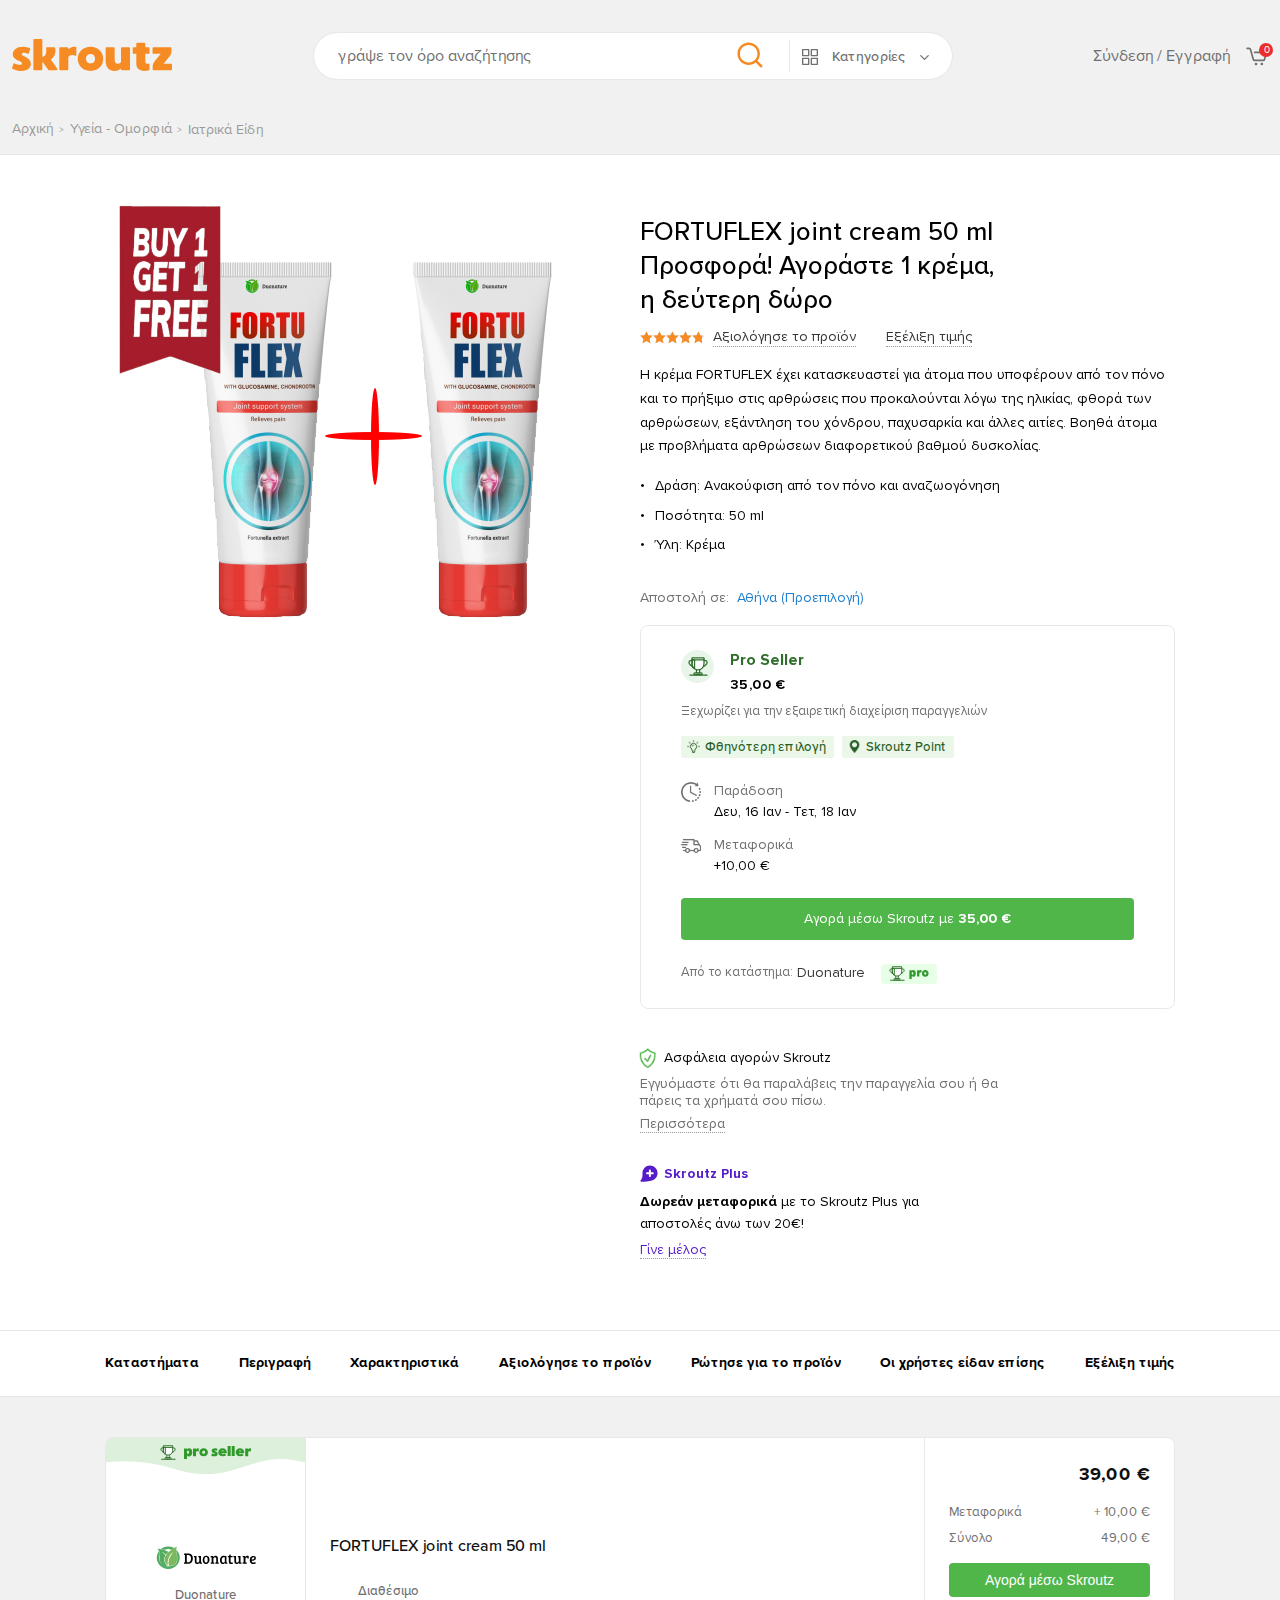
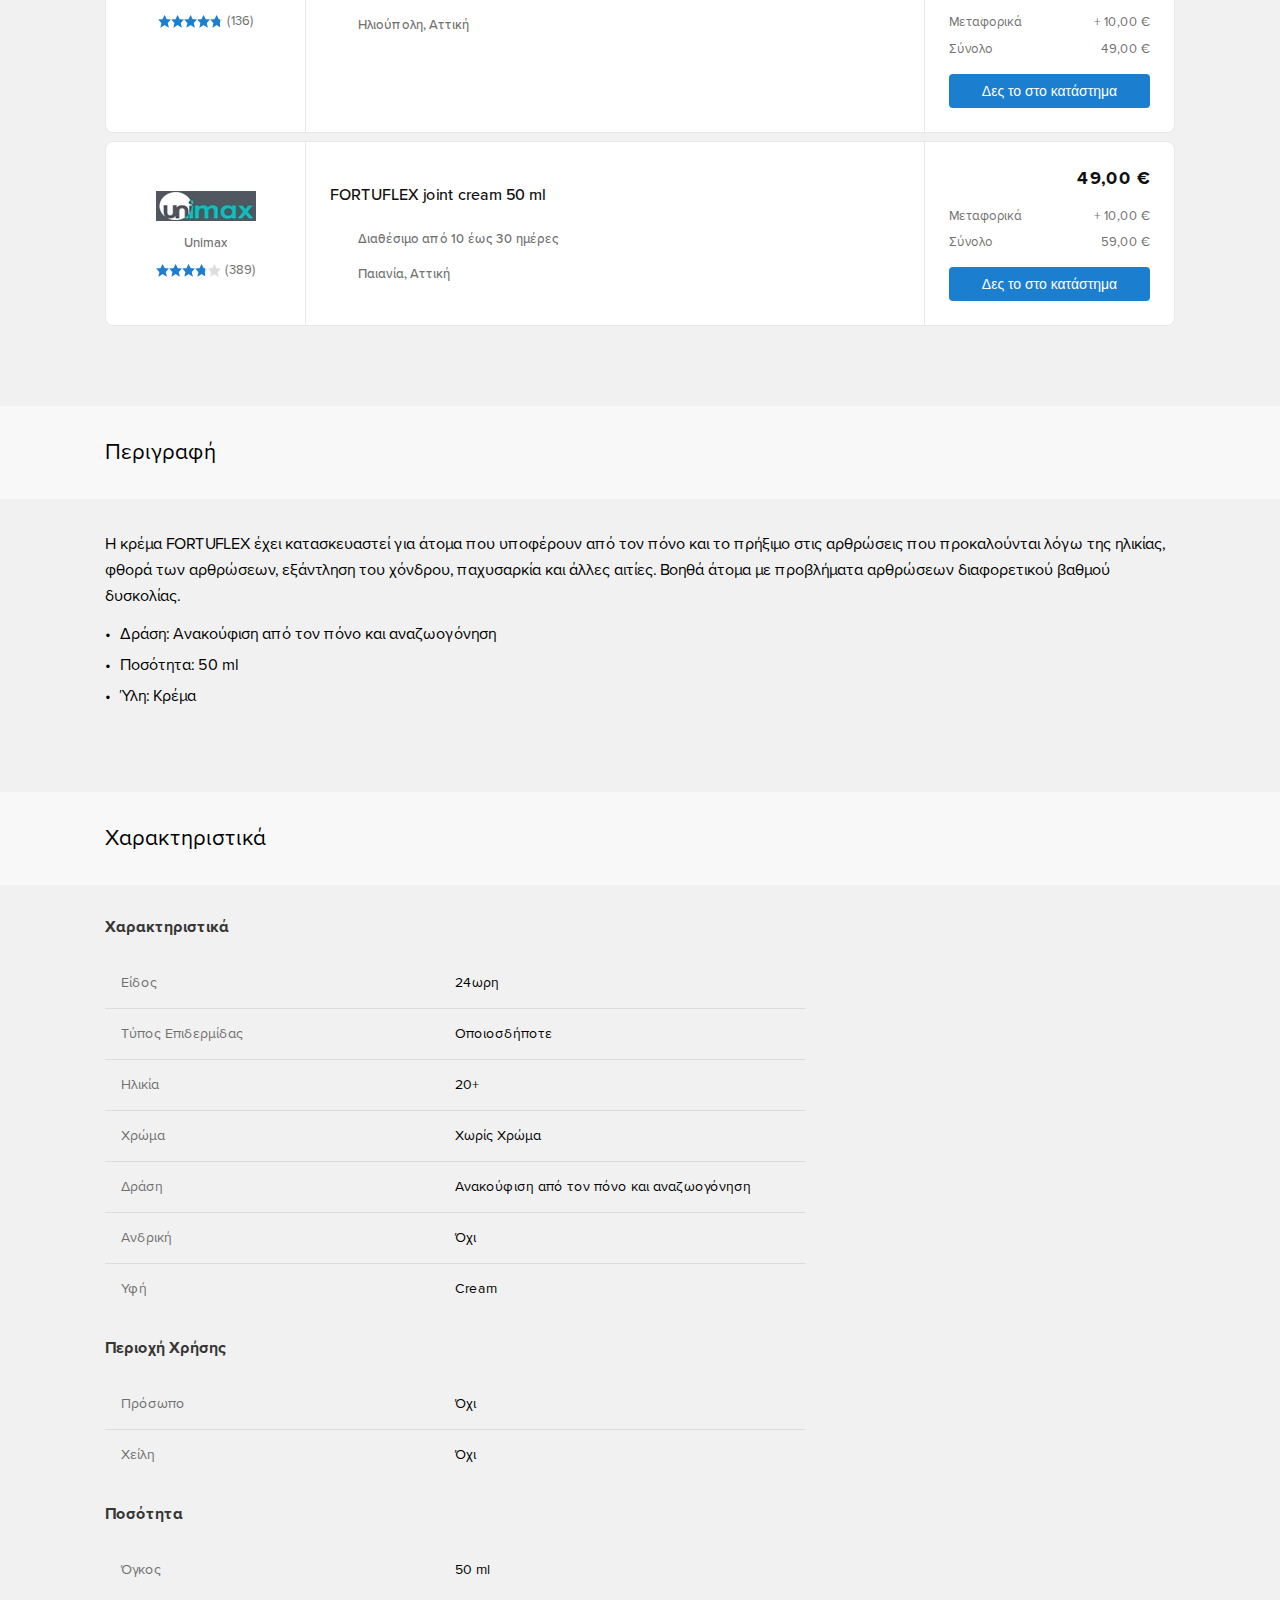
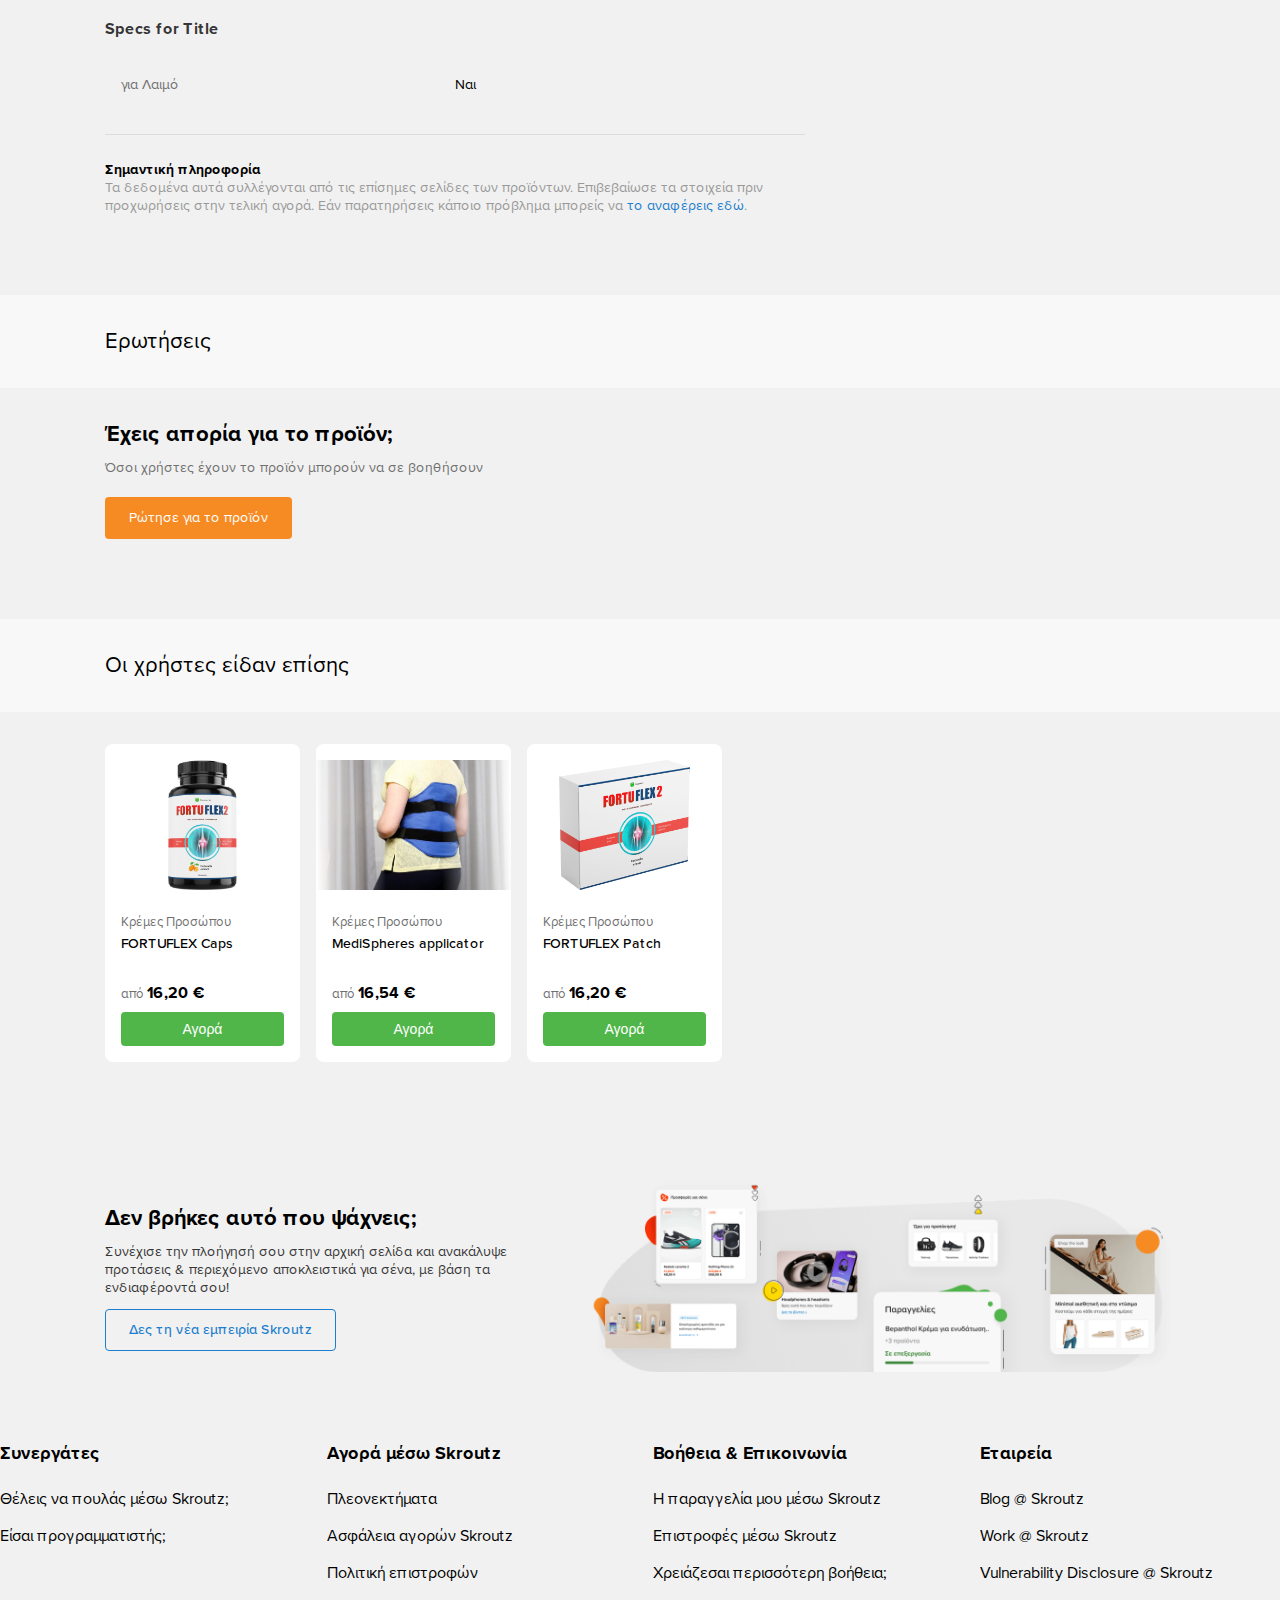
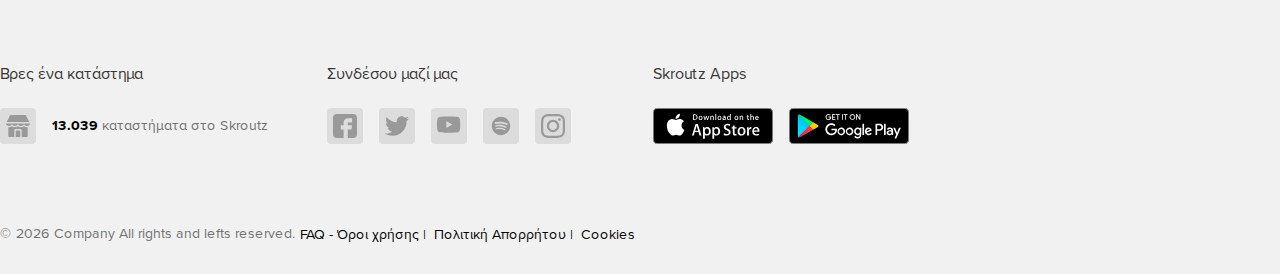
<file: index.html>
<!DOCTYPE html>
<html lang="el">
<head>
  <meta charset="utf-8">
  <meta name="description" content="">

  <meta name="viewport" content="width=device-width, initial-scale=1, shrink-to-fit=no, maximum-scale=1.0, user-scalable=0, viewport-fit=cover">
  <meta http-equiv="x-ua-compatible" content="ie=edge">
  <meta name="format-detection" content="telephone=no"/>
  <meta name="SKYPE_TOOLBAR" content="SKYPE_TOOLBAR_PARSER_COMPATIBLE"/>
  
  <!-- FAVICON -->
  <link rel="shortcut icon" href="img/favicon.png" type="image/x-icon"/>
  <title>skroutz</title>
  
  <link rel="stylesheet" href="css/common.css" type="text/css" media="all">
  <link rel="stylesheet" href="css/fonts.css" type="text/css" media="all">
  <link rel="stylesheet" href="css/fancybox.css" type="text/css" media="all">
  <link rel="stylesheet" href="css/main.css" type="text/css" media="all">
  <link rel="stylesheet" href="css/responsive.css" type="text/css" media="all">
</head>
<body>
<header>
  <div class="theme-wrapper header-wrapper">
    <div class="header-wrapper__top">
      <a href="index.html" class="header-top__logo">
        <img src="img/logo.svg" alt="" class="header-logo__img">
      </a>
      <form action="" class="header-top__search">
        <input type="search" class="header-search__input" placeholder="γράψε τον όρο αναζήτησης" autocomplete="off" autocapitalize="off"/>
        <button type="submit" class="header-search__submit"><svg xmlns="http://www.w3.org/2000/svg" version="1.1" xmlns:xlink="http://www.w3.org/1999/xlink" xmlns:svgjs="http://svgjs.com/svgjs" width="30" height="30" x="0" y="0" viewBox="0 0 6.3499999 6.3500002" style="enable-background:new 0 0 24 24" xml:space="preserve" class=""><g><g id="layer1" transform="translate(0 -290.65)"><path id="circle2017" d="m2.8944091 291.16099c-1.3119941 0-2.38073328 1.06874-2.38073328 2.38074 0 1.31199 1.06873918 2.3828 2.38073328 2.3828.5603925 0 1.0757805-.19638 1.4831137-.52245l.9916707.99115a.26516505.26516505 0 0 0 .375171-.37465l-.9916708-.99167c.3263411-.40796.5229654-.92414.5229654-1.48518 0-1.312-1.0692559-2.38074-2.38125-2.38074zm0 .52917c1.0260113 0 1.8515666.82556 1.8515666 1.85157s-.8255553 1.85363-1.8515666 1.85363-1.8515666-.82762-1.8515666-1.85363.8255553-1.85157 1.8515666-1.85157z" font-variant-ligatures="normal" font-variant-position="normal" font-variant-caps="normal" font-variant-numeric="normal" font-variant-alternates="normal" font-feature-settings="normal" text-indent="0" text-align="start" text-decoration-line="none" text-decoration-style="solid" text-decoration-color="rgb(0,0,0)" text-transform="none" text-orientation="mixed" white-space="normal" shape-padding="0" isolation="auto" mix-blend-mode="normal" solid-color="rgb(0,0,0)" solid-opacity="1" vector-effect="none" paint-order="stroke fill markers" fill="#f68b24" data-original="#000000" class=""></path></g></g></svg></button>
        <button type="button" class="header-search__menu">
          <svg xmlns="http://www.w3.org/2000/svg" version="1.1" xmlns:xlink="http://www.w3.org/1999/xlink" xmlns:svgjs="http://svgjs.com/svgjs" width="20" height="20" x="0" y="0" viewBox="0 0 100 100" style="enable-background:new 0 0 512 512" xml:space="preserve" class="menu-catalog-icon"><g><path d="m43.333 10h-30c-1.832 0-3.333 1.498-3.333 3.333v30c0 1.83 1.501 3.333 3.333 3.333h30c1.833 0 3.334-1.504 3.334-3.333v-30c0-1.835-1.501-3.333-3.334-3.333zm-3.333 30h-23.333v-23.333h23.333z" fill="#707070" data-original="#000000" class=""></path><path d="m86.667 10h-30c-1.833 0-3.334 1.498-3.334 3.333v30c0 1.83 1.501 3.333 3.334 3.333h30c1.832 0 3.333-1.504 3.333-3.333v-30c0-1.835-1.501-3.333-3.333-3.333zm-3.334 30h-23.333v-23.333h23.333z" fill="#707070" data-original="#000000" class=""></path><path d="m43.333 53.334h-30c-1.832 0-3.333 1.497-3.333 3.333v30c0 1.829 1.501 3.333 3.333 3.333h30c1.833 0 3.334-1.504 3.334-3.333v-30c0-1.836-1.501-3.333-3.334-3.333zm-3.333 30h-23.333v-23.334h23.333z" fill="#707070" data-original="#000000" class=""></path><path d="m86.667 53.334h-30c-1.833 0-3.334 1.497-3.334 3.333v30c0 1.829 1.501 3.333 3.334 3.333h30c1.832 0 3.333-1.504 3.333-3.333v-30c0-1.836-1.501-3.333-3.333-3.333zm-3.334 30h-23.333v-23.334h23.333z" fill="#707070" data-original="#000000" class=""></path></g></svg>
          Κατηγορίες
          <svg xmlns="http://www.w3.org/2000/svg" version="1.1" xmlns:xlink="http://www.w3.org/1999/xlink" xmlns:svgjs="http://svgjs.com/svgjs" width="15" height="15" x="0" y="0" viewBox="0 0 24 24" style="enable-background:new 0 0 512 512" xml:space="preserve" class="menu-arrow-icon"><g><g id="_16" data-name="16"><path d="m12 16a1 1 0 0 1 -.71-.29l-6-6a1 1 0 0 1 1.42-1.42l5.29 5.3 5.29-5.29a1 1 0 0 1 1.41 1.41l-6 6a1 1 0 0 1 -.7.29z" fill="#707070" data-original="#000000"></path></g></g></svg>
        </button>
      </form>
      <div class="header-top__actions">
        <a href="checkout.html" class="header-actions__account">Σύνδεση / Εγγραφή</a>
        <div class="header-actions__cart" >
          <span class="header-cart__tip js-cart-amount"></span>
          <svg xmlns="http://www.w3.org/2000/svg" id="cart_button" version="1.1" xmlns:xlink="http://www.w3.org/1999/xlink" xmlns:svgjs="http://svgjs.com/svgjs" width="22" height="22" x="0" y="0" viewBox="0 0 33 32" style="enable-background:new 0 0 512 512" xml:space="preserve" class=""><g><path d="M15.011 26a2.012 2.012 0 1 1-.002 4.024A2.012 2.012 0 0 1 15.011 26zm8.747 0a2.012 2.012 0 1 1-.002 4.024A2.012 2.012 0 0 1 23.758 26zM1.658 5.911h2.841a1.232 1.232 0 0 1 1.188.904l3.986 14.347a3.753 3.753 0 0 0 3.616 2.749h12.142a3.753 3.753 0 0 0 3.642-2.845l2.526-10.102a1.25 1.25 0 0 0-1.213-1.553H13a1.25 1.25 0 0 0 0 2.5h15.785l-2.138 8.551a1.253 1.253 0 0 1-1.216.949H13.289a1.255 1.255 0 0 1-1.208-.918v-.001L8.095 6.145a3.731 3.731 0 0 0-3.596-2.734H1.658a1.25 1.25 0 0 0 0 2.5z" fill="#707070" data-original="#000000" class=""></path></g></svg>
          <div class="header-cart__content">
            <div class="header-cart__heading">
              Το καλάθι σου (<span class="js-cart-amount">1</span>)
            </div>
            <div class="header-cart__list">
              <!--<div class="header-cart__item">
                <img src="img/fortu-flex-creme.png" class="header-cart__image"/>
                <div class="header-cart__description">
                  <span class="header-cart__name">Fortuflex balm</span>
                  <span class="header-cart__amount">ποσότητα: <span>1</span></span>
                </div>
                <button class="cart-item__delete">
                  <svg xmlns="http://www.w3.org/2000/svg" version="1.1" xmlns:xlink="http://www.w3.org/1999/xlink" xmlns:svgjs="http://svgjs.com/svgjs" width="20" height="20" x="0" y="0" viewBox="0 0 512 512" style="enable-background:new 0 0 512 512" xml:space="preserve" class=""><g><path d="M436 60h-89.185l-9.75-29.238A44.945 44.945 0 0 0 294.379 0h-76.758a44.975 44.975 0 0 0-42.7 30.762L165.182 60H76c-24.814 0-45 20.186-45 45v30c0 16.708 15.041 15 31.183 15H466c8.291 0 15-6.709 15-15v-30c0-24.814-20.186-45-45-45zm-239.187 0 6.57-19.746A14.996 14.996 0 0 1 217.621 30h76.758c6.46 0 12.188 4.116 14.224 10.254L315.18 60H196.813zM64.666 182l23.917 289.072C90.707 494.407 109.97 512 133.393 512h245.215c23.423 0 42.686-17.593 44.824-41.06L447.336 182H64.666zM181 437c0 19.773-30 19.854-30 0V227c0-19.773 30-19.854 30 0v210zm90 0c0 19.773-30 19.854-30 0V227c0-19.773 30-19.854 30 0v210zm90 0c0 19.773-30 19.854-30 0V227c0-8.291 6.709-15 15-15s15 6.709 15 15v210z" fill="#707070" data-original="#000000" class=""></path></g></svg>
                </button>
              </div>-->
              
            </div>
            <div class="header-cart__actions">
              <a href="checkout.html" class="header-cart__button">Δες το καλάθι σου</a>
            </div>
          </div>
        </div>
      </div>
    </div>
    <div class="header-wrapper__breadcrumbs">
      <a href="checkout.html" class="header-breadcrumbs__item">Αρχική</a>
      <a href="checkout.html" class="header-breadcrumbs__item">Υγεία - Ομορφιά</a>
      <a href="checkout.html" class="header-breadcrumbs__item">Ιατρικά Είδη</a>
    </div>
  </div>
</header>

<main id="main_content">
  <!-- Offer card -->
  <section>
    <div class="theme-wrapper card-wrapper">
      <div class="card-wrapper__media">
        <div class="card-media__box">
          <!--<div class="card-media__thumbs">
            <img src="img/offer-second-img.jpeg" class="card-media__thumbnail" data-fancybox="card_photos"/>
          </div>-->
          <img src="img/prod_1plus1.png" alt="" class="card-media__img" data-fancybox="card_photos"/>
          <img src="img/banner_1plus1.png" alt="" class="card-media__banner">
        </div>
      </div>
      <div class="card-wrapper__info">
        <div class="card-info__top">
          <h1 class="card-top__title">FORTUFLEX joint cream 50 ml<br/> Προσφορά! Αγοράστε 1 κρέμα,<br/> η δεύτερη δώρο</h1>
          <div class="card-top__actions">
            <button type="button" class="card-actions__item --card-favorite"></button>
            <button type="button" class="card-actions__item --card-compare"></button>
            <button type="button" class="card-actions__item --card-settings"></button>
          </div>
        </div>
        <div class="card-info__rating">
          <div class="card-rating__stars">
            <div class="card-stars__box">
              <div class="card-stars__actual" style="width:95.0%" data-testid="star-rating-stars" itemprop=""></div>
            </div>
            <a href="checkout.html" class="card-stars__link">Αξιολόγησε το προϊόν</a>
          </div>
          <a href="checkout.html" class="card-rating__price">Εξέλιξη τιμής</a>
        </div>
        <p class="card-info__description">Η κρέμα FORTUFLEX έχει κατασκευαστεί για άτομα που υποφέρουν από τον πόνο και το πρήξιμο στις αρθρώσεις που προκαλούνται λόγω της ηλικίας, φθορά των αρθρώσεων, εξάντληση του χόνδρου, παχυσαρκία και άλλες αιτίες. Βοηθά άτομα με προβλήματα αρθρώσεων διαφορετικού βαθμού δυσκολίας.</p>
        <ul class="card-info__list">
          <li class="card-list__item">Δράση: Ανακούφιση από τον πόνο και αναζωογόνηση</li>
          <li class="card-list__item">Ποσότητα: 50 ml</li>
          <li class="card-list__item">Ύλη: Κρέμα</li>
        </ul>
        <div class="card-info__delivery">
          <span class="card-delivery__text">Αποστολή σε:</span>
          <span class="card-delivery__button">Αθήνα (Προεπιλογή)</span>
        </div>
        <div class="card-info__seller">
          <div class="card-seller__pro">
            <div class="card-pro__icon"></div>
            <div class="card-pro__content">
              <span class="card-pro__text">Pro Seller</span>
              <span class="card-pro__price">35,00 €</span>
            </div>
          </div>
          <p class="card-seller__subheading">Ξεχωρίζει για την εξαιρετική διαχείριση παραγγελιών</p>
          <div class="card-seller__overlaps">
            <div class="card-overlaps__item --overlaps-idea">Φθηνότερη επιλογή</div>
            <div class="card-overlaps__item --overlaps-point">Skroutz Point</div>
          </div>
          <div class="card-seller__delivery">
            <div class="card-delivery__item --delivery-time">
              <span class="card-delivery__title">Παράδοση</span>
              <span class="card-delivery__value">Δευ, 16 Ιαν - Τετ, 18 Ιαν</span>
            </div>
            <div class="card-delivery__item --delivery-car">
              <span class="card-delivery__title">Μεταφορικά</span>
              <span class="card-delivery__value">+10,00 €</span>
            </div>
          </div>
          <button class="card-seller__button" onclick='cartLS.add({"id":4,"name":"FORTUFLEX joint cream 50 ml","price":35.00,"img":".\/img\/fortu-flex-creme.png"}); this.classList.add("--added-to-cart");'>Αγορά μέσω Skroutz με <span class="card-button__price">35,00 €</span></button>
          <div class="card-button_added">
            <a href="checkout.html" class="card-added__text">Προστέθηκε στο καλάθι</a>
            <a href="checkout.html" class="card-added__button"><span class="header-cart__tip js-cart-amount"></span><svg xmlns="http://www.w3.org/2000/svg" version="1.1" xmlns:xlink="http://www.w3.org/1999/xlink" xmlns:svgjs="http://svgjs.com/svgjs" width="22" height="22" x="0" y="0" viewBox="0 0 33 32" style="enable-background:new 0 0 512 512" xml:space="preserve" class=""><g><path d="M15.011 26a2.012 2.012 0 1 1-.002 4.024A2.012 2.012 0 0 1 15.011 26zm8.747 0a2.012 2.012 0 1 1-.002 4.024A2.012 2.012 0 0 1 23.758 26zM1.658 5.911h2.841a1.232 1.232 0 0 1 1.188.904l3.986 14.347a3.753 3.753 0 0 0 3.616 2.749h12.142a3.753 3.753 0 0 0 3.642-2.845l2.526-10.102a1.25 1.25 0 0 0-1.213-1.553H13a1.25 1.25 0 0 0 0 2.5h15.785l-2.138 8.551a1.253 1.253 0 0 1-1.216.949H13.289a1.255 1.255 0 0 1-1.208-.918v-.001L8.095 6.145a3.731 3.731 0 0 0-3.596-2.734H1.658a1.25 1.25 0 0 0 0 2.5z" fill="#ffffff" data-original="#000000" class=""></path></g></svg></a>
          </div>
          <div class="card-seller__shop">
            <span class="card-shop__text">Από το κατάστημα:</span>
            <span class="card-shop__name">Duonature</span>
            <div class="card-shop__badge"></div>
          </div>
        </div>
        <div class="card-info__security">
          <span class="card-security__title">Ασφάλεια αγορών Skroutz</span>
          <p class="card-security__text">Εγγυόμαστε ότι θα παραλάβεις την παραγγελία σου ή θα πάρεις τα χρήματά σου πίσω.</p>
          <a href="checkout.html" class="card-security__link">Περισσότερα</a>
        </div>
        <div class="card-info__subscription">
          <span class="card-subscription__title">Skroutz Plus</span>
          <p class="card-subscription__text"><b>Δωρεάν μεταφορικά</b> με το Skroutz Plus για αποστολές άνω των 20€!</p>
          <a href="checkout.html" class="card-subscription__link">Γίνε μέλος</a>
        </div>
      </div>
    </div>
  </section>
  <!-- Offer nav -->
  <section id="offer_nav">
    <div class="theme-wrapper nav-wrapper">
      <div class="nav-wrapper__offer">
        <img src="img/prod_1plus1.png" alt="" class="nav-offer__image"/>
        <div class="nav-offer__content">
          <span class="nav-offer__title">Fortuflex balm<br/> Προσφορά! Αγοράστε 1 κρέμα, η δεύτερη δώρο</span>
          <span class="nav-offer__price">από <span>35,00 €</span></span>
        </div>
      </div>
      <div class="nav-wrapper__menu">
        <a href="#stores" class="nav-menu__item">Καταστήματα</a>
        <a href="#description" class="nav-menu__item">Περιγραφή</a>
        <a href="#specs" class="nav-menu__item">Χαρακτηριστικά</a>
        <a href="checkout.html" class="nav-menu__item">Αξιολόγησε το προϊόν</a>
        <a href="checkout.html" class="nav-menu__item">Ρώτησε για το προϊόν</a>
        <a href="checkout.html" class="nav-menu__item">Οι χρήστες είδαν επίσης</a>
        <a href="checkout.html" class="nav-menu__item">Εξέλιξη τιμής</a>
      </div>
    </div>
  </section>
  <!-- Stores -->
  <section id="stores" class="--bg-gray">
    <div class="theme-wrapper stores-wrapper">
      <div class="stores-wrapper__head"></div>
      <div class="stores-wrapper__box">
        <!-- stores item -->
        <div class="stores-box__item">
          <div class="stores-item__avatar">
            <div class="stores-avatar__badge"></div>
            <img src="img/duonature-logo.svg" alt="" class="stores-avatar__image"/>
            <span class="stores-avatar__title">Duonature</span>
            <div class="card-rating__stars stores-avatar__rating">
              <div class="card-stars__box">
                <div class="card-stars__actual blue" style="width:95.0%" data-testid="star-rating-stars" itemprop=""></div>
              </div>
              (136)
            </div>
          </div>
          <div class="stores-item__info">
            <h2 class="stores-info__title">FORTUFLEX joint cream 50 ml</h2>
            <p class="stores-info__availability">Διαθέσιμο</p>
            <p class="stores-info__location">Ηλιούπολη, Αττική</p>
          </div>
          <div class="stores-item__offer">
            <p class="stores-offer__price">39,00 €</p>
            <div class="stores-offer__platform">
              <div class="stores-platform__transportation">
                <span class="stores-transportation__text">Μεταφορικά</span>
                <span class="stores-transportation__value">+ 10,00 €</span>
              </div>
              <div class="stores-platform__total">
                <span class="stores-total__text">Σύνολο</span>
                <span class="stores-total__value">49,00 €</span>
              </div>
              <button class="stores-platform__button" onclick='cartLS.add({"id":4,"name":"FORTUFLEX joint cream 50 ml","price":39.00,"img":".\/img\/fortu-flex-creme.png"});this.classList.add("--added-to-cart");'>Αγορά μέσω Skroutz</button>
              <div class="card-button_added">
                <a href="checkout.html" class="card-added__text">Προστέθηκε στο καλάθι</a>
                <a href="checkout.html" class="card-added__button"><span class="header-cart__tip js-cart-amount"></span><svg xmlns="http://www.w3.org/2000/svg" version="1.1" xmlns:xlink="http://www.w3.org/1999/xlink" xmlns:svgjs="http://svgjs.com/svgjs" width="22" height="22" x="0" y="0" viewBox="0 0 33 32" style="enable-background:new 0 0 512 512" xml:space="preserve" class=""><g><path d="M15.011 26a2.012 2.012 0 1 1-.002 4.024A2.012 2.012 0 0 1 15.011 26zm8.747 0a2.012 2.012 0 1 1-.002 4.024A2.012 2.012 0 0 1 23.758 26zM1.658 5.911h2.841a1.232 1.232 0 0 1 1.188.904l3.986 14.347a3.753 3.753 0 0 0 3.616 2.749h12.142a3.753 3.753 0 0 0 3.642-2.845l2.526-10.102a1.25 1.25 0 0 0-1.213-1.553H13a1.25 1.25 0 0 0 0 2.5h15.785l-2.138 8.551a1.253 1.253 0 0 1-1.216.949H13.289a1.255 1.255 0 0 1-1.208-.918v-.001L8.095 6.145a3.731 3.731 0 0 0-3.596-2.734H1.658a1.25 1.25 0 0 0 0 2.5z" fill="#ffffff" data-original="#000000" class=""></path></g></svg></a>
              </div>
            </div>
            <div class="stores-offer__shop">
              <div class="stores-shop__transportation">
                <span class="stores-transportation__text">Μεταφορικά</span>
                <span class="stores-transportation__value">+ 10,00 €</span>
              </div>
              <div class="stores-shop__total">
                <span class="stores-total__text">Σύνολο</span>
                <span class="stores-total__value">49,00 €</span>
              </div>
              <button class="stores-shop__button" onclick='cartLS.add({"id":4,"name":"FORTUFLEX joint cream 50 ml","price":39.00,"img":".\/img\/fortu-flex-creme.png"});this.classList.add("--added-to-cart");'>Δες το στο κατάστημα</button>
              <div class="card-button_added">
                <a href="checkout.html" class="card-added__text">Προστέθηκε στο καλάθι</a>
                <a href="checkout.html" class="card-added__button"><span class="header-cart__tip js-cart-amount"></span><svg xmlns="http://www.w3.org/2000/svg" version="1.1" xmlns:xlink="http://www.w3.org/1999/xlink" xmlns:svgjs="http://svgjs.com/svgjs" width="22" height="22" x="0" y="0" viewBox="0 0 33 32" style="enable-background:new 0 0 512 512" xml:space="preserve" class=""><g><path d="M15.011 26a2.012 2.012 0 1 1-.002 4.024A2.012 2.012 0 0 1 15.011 26zm8.747 0a2.012 2.012 0 1 1-.002 4.024A2.012 2.012 0 0 1 23.758 26zM1.658 5.911h2.841a1.232 1.232 0 0 1 1.188.904l3.986 14.347a3.753 3.753 0 0 0 3.616 2.749h12.142a3.753 3.753 0 0 0 3.642-2.845l2.526-10.102a1.25 1.25 0 0 0-1.213-1.553H13a1.25 1.25 0 0 0 0 2.5h15.785l-2.138 8.551a1.253 1.253 0 0 1-1.216.949H13.289a1.255 1.255 0 0 1-1.208-.918v-.001L8.095 6.145a3.731 3.731 0 0 0-3.596-2.734H1.658a1.25 1.25 0 0 0 0 2.5z" fill="#ffffff" data-original="#000000" class=""></path></g></svg></a>
              </div>
            </div>
          </div>
        </div>
        <!-- // stores item -->
        <!-- stores item -->
        <div class="stores-box__item">
          <div class="stores-item__avatar">
            <img src="img/seller-2.webp" alt="" class="stores-avatar__image"/>
            <span class="stores-avatar__title">Unimax</span>
            <div class="card-rating__stars stores-avatar__rating">
              <div class="card-stars__box">
                <div class="card-stars__actual blue" style="width:75.0%" data-testid="star-rating-stars" itemprop=""></div>
              </div>
              (389)
            </div>
          </div>
          <div class="stores-item__info">
            <h2 class="stores-info__title">FORTUFLEX joint cream 50 ml</h2>
            <p class="stores-info__availability">Διαθέσιμο από 10 έως 30 ημέρες</p>
            <p class="stores-info__location">Παιανία, Αττική</p>
          </div>
          <div class="stores-item__offer">
            <p class="stores-offer__price">49,00 €</p>
            <div class="stores-offer__shop">
              <div class="stores-shop__transportation">
                <span class="stores-transportation__text">Μεταφορικά</span>
                <span class="stores-transportation__value">+ 10,00 €</span>
              </div>
              <div class="stores-shop__total">
                <span class="stores-total__text">Σύνολο</span>
                <span class="stores-total__value">59,00 €</span>
              </div>
              <button class="stores-shop__button" onclick='cartLS.add({"id":4,"name":"FORTUFLEX joint cream 50 ml","price":39.00,"img":".\/img\/fortu-flex-creme.png"});this.classList.add("--added-to-cart");'>Δες το στο κατάστημα</button>
              <div class="card-button_added">
                <a href="checkout.html" class="card-added__text">Προστέθηκε στο καλάθι</a>
                <a href="checkout.html" class="card-added__button"><span class="header-cart__tip js-cart-amount"></span><svg xmlns="http://www.w3.org/2000/svg" version="1.1" xmlns:xlink="http://www.w3.org/1999/xlink" xmlns:svgjs="http://svgjs.com/svgjs" width="22" height="22" x="0" y="0" viewBox="0 0 33 32" style="enable-background:new 0 0 512 512" xml:space="preserve" class=""><g><path d="M15.011 26a2.012 2.012 0 1 1-.002 4.024A2.012 2.012 0 0 1 15.011 26zm8.747 0a2.012 2.012 0 1 1-.002 4.024A2.012 2.012 0 0 1 23.758 26zM1.658 5.911h2.841a1.232 1.232 0 0 1 1.188.904l3.986 14.347a3.753 3.753 0 0 0 3.616 2.749h12.142a3.753 3.753 0 0 0 3.642-2.845l2.526-10.102a1.25 1.25 0 0 0-1.213-1.553H13a1.25 1.25 0 0 0 0 2.5h15.785l-2.138 8.551a1.253 1.253 0 0 1-1.216.949H13.289a1.255 1.255 0 0 1-1.208-.918v-.001L8.095 6.145a3.731 3.731 0 0 0-3.596-2.734H1.658a1.25 1.25 0 0 0 0 2.5z" fill="#ffffff" data-original="#000000" class=""></path></g></svg></a>
              </div>
            </div>
          </div>
        </div>
        <!-- // stores item -->
      </div>
    </div>
  </section>
  <!-- Description -->
  <section id="description" class="description --bg-gray">
    <div class="theme-wrapper description-wrapper">
      <h3 class="theme-wrapper__headline">
        <span class="theme-headline__text">Περιγραφή</span>
      </h3>
      <p class="description-wrapper__text">Η κρέμα FORTUFLEX έχει κατασκευαστεί για άτομα που υποφέρουν από τον πόνο και το πρήξιμο στις αρθρώσεις που προκαλούνται λόγω της ηλικίας, φθορά των αρθρώσεων, εξάντληση του χόνδρου, παχυσαρκία και άλλες αιτίες. Βοηθά άτομα με προβλήματα αρθρώσεων διαφορετικού βαθμού δυσκολίας.</p>
      <ul class="description-wrapper__list">
        <li class="description-list__item">Δράση: Ανακούφιση από τον πόνο και αναζωογόνηση </li>
        <li class="description-list__item">Ποσότητα: 50 ml</li>
        <li class="description-list__item">Ύλη: Κρέμα</li>
      </ul>
    </div>
  </section>
  <!-- Specs -->
  <section id="specs" class="specs --bg-gray">
    <div class="theme-wrapper specs-wrapper">
      <h3 class="theme-wrapper__headline">
        <span class="theme-headline__text">Χαρακτηριστικά</span>
      </h3>
      <span class="specs-wrapper__title">Χαρακτηριστικά</span>
      <ul class="specs-wrapper__list">
        <li class="specs-list__item">
          <span class="specs-item__name">Είδος</span>
          <span class="specs-item__value">24ωρη</span>
        </li>
        <li class="specs-list__item">
          <span class="specs-item__name">Τύπος Επιδερμίδας</span>
          <span class="specs-item__value">Οποιοσδήποτε</span>
        </li>
        <li class="specs-list__item">
          <span class="specs-item__name">Ηλικία</span>
          <span class="specs-item__value">20+</span>
        </li>
        <li class="specs-list__item">
          <span class="specs-item__name">Χρώμα</span>
          <span class="specs-item__value">Χωρίς Χρώμα</span>
        </li>
        <li class="specs-list__item">
          <span class="specs-item__name">Δράση</span>
          <span class="specs-item__value">Ανακούφιση από τον πόνο και αναζωογόνηση</span>
        </li>
        <li class="specs-list__item">
          <span class="specs-item__name">Ανδρική</span>
          <span class="specs-item__value">Όχι</span>
        </li>
        <li class="specs-list__item">
          <span class="specs-item__name">Υφή</span>
          <span class="specs-item__value">Cream</span>
        </li>
      </ul>
      <span class="specs-wrapper__title">Περιοχή Χρήσης</span>
      <ul class="specs-wrapper__list">
        <li class="specs-list__item">
          <span class="specs-item__name">Πρόσωπο</span>
          <span class="specs-item__value">Όχι</span>
        </li>
        <li class="specs-list__item">
          <span class="specs-item__name">Χείλη</span>
          <span class="specs-item__value">Όχι</span>
        </li>
      </ul>
      <span class="specs-wrapper__title">Ποσότητα</span>
      <ul class="specs-wrapper__list">
        <li class="specs-list__item">
          <span class="specs-item__name">Όγκος</span>
          <span class="specs-item__value">50 ml</span>
        </li>
      </ul>
      <span class="specs-wrapper__title">Specs for Title</span>
      <ul class="specs-wrapper__list">
        <li class="specs-list__item">
          <span class="specs-item__name">για Λαιμό</span>
          <span class="specs-item__value">Ναι</span>
        </li>
      </ul>
      <div class="specs-wrapper__info">
        <span class="specs-info__title">Σημαντική πληροφορία</span>
        <p class="specs-info__text">Τα δεδομένα αυτά συλλέγονται από τις επίσημες σελίδες των προϊόντων. Επιβεβαίωσε τα στοιχεία πριν προχωρήσεις στην τελική αγορά. Εάν παρατηρήσεις κάποιο πρόβλημα μπορείς να <a href="checkout.html">το αναφέρεις εδώ</a>.</p>
      </div>
    </div>
  </section>
  <!-- Questions -->
  <section class="questions --bg-gray">
    <div class="theme-wrapper questions-wrapper">
      <h3 class="theme-wrapper__headline">
        <span class="theme-headline__text">Ερωτήσεις</span>
      </h3>
      <span class="questions-wrapper__title">Έχεις απορία για το προϊόν;</span>
      <p class="questions-wrapper__text">Όσοι χρήστες έχουν το προϊόν μπορούν να σε βοηθήσουν</p>
      <a href="checkout.html" class="questions-wrapper__button">Ρώτησε για το προϊόν</a>
    </div>
  </section>
  <!-- Also viewed -->
  <section class="viewed --bg-gray">
    <div class="theme-wrapper viewed-wrapper">
      <h3 class="theme-wrapper__headline">
        <span class="theme-headline__text">Οι χρήστες είδαν επίσης</span>
      </h3>
      <div class="viewed-wrapper__box">
        <div class="viewed-box__item">
          <img src="img/fortu-flex-capsules.png" alt="" class="viewed-item__img">
          <span class="viewed-item__category">Κρέμες Προσώπου</span>
          <span class="viewed-item__title">FORTUFLEX Caps</span>
          <div class="viewed-item__rating"></div>
          <p class="viewed-item__price">από <span>16,20 €</span></p>
          <button class="viewed-item__button" onclick='cartLS.add({"id":1,"name":"FORTUFLEX Caps","price":16.20,"img":".\/img\/fortu-flex-capsules.png"});this.classList.add("--added-to-cart");'>Αγορά</button>
          <div class="card-button_added">
            <a href="checkout.html" class="card-added__text">Προστέθηκε στο καλάθι</a>
            <a href="checkout.html" class="card-added__button"><span class="header-cart__tip js-cart-amount"></span><svg xmlns="http://www.w3.org/2000/svg" version="1.1" xmlns:xlink="http://www.w3.org/1999/xlink" xmlns:svgjs="http://svgjs.com/svgjs" width="22" height="22" x="0" y="0" viewBox="0 0 33 32" style="enable-background:new 0 0 512 512" xml:space="preserve" class=""><g><path d="M15.011 26a2.012 2.012 0 1 1-.002 4.024A2.012 2.012 0 0 1 15.011 26zm8.747 0a2.012 2.012 0 1 1-.002 4.024A2.012 2.012 0 0 1 23.758 26zM1.658 5.911h2.841a1.232 1.232 0 0 1 1.188.904l3.986 14.347a3.753 3.753 0 0 0 3.616 2.749h12.142a3.753 3.753 0 0 0 3.642-2.845l2.526-10.102a1.25 1.25 0 0 0-1.213-1.553H13a1.25 1.25 0 0 0 0 2.5h15.785l-2.138 8.551a1.253 1.253 0 0 1-1.216.949H13.289a1.255 1.255 0 0 1-1.208-.918v-.001L8.095 6.145a3.731 3.731 0 0 0-3.596-2.734H1.658a1.25 1.25 0 0 0 0 2.5z" fill="#ffffff" data-original="#000000" class=""></path></g></svg></a>
          </div>
        </div>
        <div class="viewed-box__item">
          <img src="img/heat.jpg" alt="" class="viewed-item__img">
          <span class="viewed-item__category">Κρέμες Προσώπου</span>
          <span class="viewed-item__title">MediSpheres applicator</span>
          <div class="viewed-item__rating"></div>
          <p class="viewed-item__price">από <span>16,54 €</span></p>
          <button class="viewed-item__button" onclick='cartLS.add({"id":2,"name":"MediSpheres applicator","price":16.54,"img":".\/img\/heat.jpg"});this.classList.add("--added-to-cart");'>Αγορά</button>
          <div class="card-button_added">
            <a href="checkout.html" class="card-added__text">Προστέθηκε στο καλάθι</a>
            <a href="checkout.html" class="card-added__button"><span class="header-cart__tip js-cart-amount"></span><svg xmlns="http://www.w3.org/2000/svg" version="1.1" xmlns:xlink="http://www.w3.org/1999/xlink" xmlns:svgjs="http://svgjs.com/svgjs" width="22" height="22" x="0" y="0" viewBox="0 0 33 32" style="enable-background:new 0 0 512 512" xml:space="preserve" class=""><g><path d="M15.011 26a2.012 2.012 0 1 1-.002 4.024A2.012 2.012 0 0 1 15.011 26zm8.747 0a2.012 2.012 0 1 1-.002 4.024A2.012 2.012 0 0 1 23.758 26zM1.658 5.911h2.841a1.232 1.232 0 0 1 1.188.904l3.986 14.347a3.753 3.753 0 0 0 3.616 2.749h12.142a3.753 3.753 0 0 0 3.642-2.845l2.526-10.102a1.25 1.25 0 0 0-1.213-1.553H13a1.25 1.25 0 0 0 0 2.5h15.785l-2.138 8.551a1.253 1.253 0 0 1-1.216.949H13.289a1.255 1.255 0 0 1-1.208-.918v-.001L8.095 6.145a3.731 3.731 0 0 0-3.596-2.734H1.658a1.25 1.25 0 0 0 0 2.5z" fill="#ffffff" data-original="#000000" class=""></path></g></svg></a>
          </div>
        </div>
        <div class="viewed-box__item">
          <img src="img/foru-flex-patch.png" alt="" class="viewed-item__img">
          <span class="viewed-item__category">Κρέμες Προσώπου</span>
          <span class="viewed-item__title">FORTUFLEX Patch</span>
          <div class="viewed-item__rating"></div>
          <p class="viewed-item__price">από <span>16,20 €</span></p>
          <button class="viewed-item__button" onclick='cartLS.add({"id":3,"name":"FORTUFLEX Patch","price":16.20,"img":".\/img\/foru-flex-patch.png"});this.classList.add("--added-to-cart");'>Αγορά</button>
          <div class="card-button_added">
            <a href="checkout.html" class="card-added__text">Προστέθηκε στο καλάθι</a>
            <a href="checkout.html" class="card-added__button"><span class="header-cart__tip js-cart-amount"></span><svg xmlns="http://www.w3.org/2000/svg" version="1.1" xmlns:xlink="http://www.w3.org/1999/xlink" xmlns:svgjs="http://svgjs.com/svgjs" width="22" height="22" x="0" y="0" viewBox="0 0 33 32" style="enable-background:new 0 0 512 512" xml:space="preserve" class=""><g><path d="M15.011 26a2.012 2.012 0 1 1-.002 4.024A2.012 2.012 0 0 1 15.011 26zm8.747 0a2.012 2.012 0 1 1-.002 4.024A2.012 2.012 0 0 1 23.758 26zM1.658 5.911h2.841a1.232 1.232 0 0 1 1.188.904l3.986 14.347a3.753 3.753 0 0 0 3.616 2.749h12.142a3.753 3.753 0 0 0 3.642-2.845l2.526-10.102a1.25 1.25 0 0 0-1.213-1.553H13a1.25 1.25 0 0 0 0 2.5h15.785l-2.138 8.551a1.253 1.253 0 0 1-1.216.949H13.289a1.255 1.255 0 0 1-1.208-.918v-.001L8.095 6.145a3.731 3.731 0 0 0-3.596-2.734H1.658a1.25 1.25 0 0 0 0 2.5z" fill="#ffffff" data-original="#000000" class=""></path></g></svg></a>
          </div>
        </div>
      </div>
    </div>
  </section>
  <!-- Timeline -->
  <section class="--bg-gray">
    <div class="theme-wrapper timeline-wrapper">
      <div class="timeline-wrapper__content">
        <span class="timeline-content__headline">Δεν βρήκες αυτό που ψάχνεις;</span>
        <p class="timeline-content__text">Συνέχισε την πλοήγησή σου στην αρχική σελίδα και ανακάλυψε προτάσεις & περιεχόμενο αποκλειστικά για σένα, με βάση τα ενδιαφέροντά σου!</p>
        <a href="checkout.html" class="timeline-content__button">Δες τη νέα εμπειρία Skroutz</a>
      </div>
      <img src="img/timeline-banner.webp" alt="" class="timeline-wrapper__banner">
    </div>
  </section>
</main>

<footer class="--bg-gray">
  <div class="theme-wrapper footer-wrapper">
    <div class="footer-wrapper__nav">
      <div class="footer-nav__item">
        <span class="footer-nav__title">Συνεργάτες</span>
        <nav class="footer-nav__list">
          <a href="checkout.html" class="footer-nav__link">Θέλεις να πουλάς μέσω Skroutz;</a>
          <a href="checkout.html" class="footer-nav__link">Είσαι προγραμματιστής;</a>
        </nav>
      </div>
      <div class="footer-nav__item">
        <span class="footer-nav__title">Αγορά μέσω Skroutz</span>
        <nav class="footer-nav__list">
          <a href="checkout.html" class="footer-nav__link">Πλεονεκτήματα</a>
          <a href="checkout.html" class="footer-nav__link">Ασφάλεια αγορών Skroutz</a>
          <a href="checkout.html" class="footer-nav__link">Πολιτική επιστροφών</a>
        </nav>
      </div>
      <div class="footer-nav__item">
        <span class="footer-nav__title">Βοήθεια & Επικοινωνία</span>
        <nav class="footer-nav__list">
          <a href="checkout.html" class="footer-nav__link">Η παραγγελία μου μέσω Skroutz</a>
          <a href="checkout.html" class="footer-nav__link">Επιστροφές μέσω Skroutz</a>
          <a href="checkout.html" class="footer-nav__link">Χρειάζεσαι περισσότερη βοήθεια;</a>
        </nav>
      </div>
      <div class="footer-nav__item">
        <span class="footer-nav__title">Εταιρεία</span>
        <nav class="footer-nav__list">
          <a href="checkout.html" class="footer-nav__link">Blog @ Skroutz</a>
          <a href="checkout.html" class="footer-nav__link">Work @ Skroutz</a>
          <a href="checkout.html" class="footer-nav__link">Vulnerability Disclosure @ Skroutz</a>
        </nav>
      </div>
    </div>
    <div class="footer-wrapper__info">
      <div class="footer-info__item">
        <span class="footer-info__title">Βρες ένα κατάστημα</span>
        <a href="checkout.html" class="footer-info__content --market-info">
          <div class="footer-info__icon">
            <svg xmlns="http://www.w3.org/2000/svg" version="1.1" width="26" height="26" x="0" y="0" viewBox="0 0 64 64" style="enable-background:new 0 0 512 512" xml:space="preserve" class=""><g><path d="M25.92 43.744v17.395h12.16V43.744zM56 35.603c-3.085 0-5.888-1.024-8-2.714-2.112 1.69-4.915 2.714-8 2.714s-5.888-1.024-8-2.714c-2.112 1.69-4.915 2.714-8 2.714s-5.888-1.024-8-2.714c-2.112 1.69-4.915 2.714-8 2.714-.627 0-1.242-.038-1.843-.128v23.744c0 1.062.858 1.92 1.92 1.92H22.08V43.744a3.843 3.843 0 0 1 3.84-3.84h12.16a3.843 3.843 0 0 1 3.84 3.84v17.395h14.003c1.062 0 1.92-.858 1.92-1.92V35.462c-.601.103-1.216.141-1.843.141zM0 25.274c0 1.792.896 3.418 2.342 4.595C3.789 31.034 5.786 31.763 8 31.763c4.416 0 8-2.893 8-6.49H0zm16 0c0 1.792.896 3.418 2.342 4.595 1.446 1.165 3.443 1.894 5.658 1.894 4.416 0 8-2.893 8-6.49H16zm16 0c0 1.792.896 3.418 2.342 4.595 1.446 1.165 3.443 1.894 5.658 1.894 4.416 0 8-2.893 8-6.49H32zM53.299 3.923a1.928 1.928 0 0 0-1.715-1.062H12.416c-.73 0-1.395.422-1.715 1.062L1.92 21.434h60.16zM48 25.274c0 1.792.896 3.418 2.342 4.595 1.446 1.165 3.443 1.894 5.658 1.894 4.416 0 8-2.893 8-6.49H48z" fill="#999999" data-original="#000000" class=""></path></g></svg>
          </div>
          <span class="footer-info__text"><b>13.039</b> καταστήματα στο Skroutz</span>
        </a>
      </div>
      <div class="footer-info__item">
        <span class="footer-info__title">Συνδέσου μαζί μας</span>
        <div class="footer-info__content --social-icons">
          <a href="checkout.html" class="footer-info__icon --icon-fb">
            <svg xmlns="http://www.w3.org/2000/svg" version="1.1" width="24" height="24" x="0" y="0" viewBox="0 0 512 512" style="enable-background:new 0 0 512 512" xml:space="preserve" class=""><g><path d="M437 0H75C33.648 0 0 33.648 0 75v362c0 41.352 33.648 75 75 75h151V331h-60v-90h60v-61c0-49.629 40.371-90 90-90h91v90h-91v61h91l-15 90h-76v181h121c41.352 0 75-33.648 75-75V75c0-41.352-33.648-75-75-75zm0 0" fill="#999999" data-original="#000000" class=""></path></g></svg>
          </a>
          <a href="checkout.html" class="footer-info__icon --icon-tw">
            <svg xmlns="http://www.w3.org/2000/svg" version="1.1" width="24" height="24" x="0" y="0" viewBox="0 0 512 512" style="enable-background:new 0 0 512 512" xml:space="preserve" class=""><g><path d="M512 97.248c-19.04 8.352-39.328 13.888-60.48 16.576 21.76-12.992 38.368-33.408 46.176-58.016-20.288 12.096-42.688 20.64-66.56 25.408C411.872 60.704 384.416 48 354.464 48c-58.112 0-104.896 47.168-104.896 104.992 0 8.32.704 16.32 2.432 23.936-87.264-4.256-164.48-46.08-216.352-109.792-9.056 15.712-14.368 33.696-14.368 53.056 0 36.352 18.72 68.576 46.624 87.232-16.864-.32-33.408-5.216-47.424-12.928v1.152c0 51.008 36.384 93.376 84.096 103.136-8.544 2.336-17.856 3.456-27.52 3.456-6.72 0-13.504-.384-19.872-1.792 13.6 41.568 52.192 72.128 98.08 73.12-35.712 27.936-81.056 44.768-130.144 44.768-8.608 0-16.864-.384-25.12-1.44C46.496 446.88 101.6 464 161.024 464c193.152 0 298.752-160 298.752-298.688 0-4.64-.16-9.12-.384-13.568 20.832-14.784 38.336-33.248 52.608-54.496z" fill="#999999" data-original="#000000" class=""></path></g></svg>
          </a>
          <a href="checkout.html" class="footer-info__icon --icon-yt">
            <svg xmlns="http://www.w3.org/2000/svg" version="1.1" width="24" height="24" x="0" y="0" viewBox="0 0 660 512" style="enable-background:new 0 0 512 512" xml:space="preserve" class=""><g><path d="M626.813 64.035c-7.375-27.418-28.993-49.031-56.407-56.414C520.324-6.082 319.992-6.082 319.992-6.082s-200.324 0-250.406 13.184c-26.887 7.375-49.031 29.52-56.406 56.933C0 114.113 0 217.97 0 217.97s0 104.379 13.18 153.933c7.382 27.414 28.992 49.028 56.41 56.41C120.195 442.02 320 442.02 320 442.02s200.324 0 250.406-13.184c27.418-7.379 49.032-28.992 56.414-56.406 13.176-50.082 13.176-153.934 13.176-153.934s.527-104.383-13.183-154.46zM256.21 313.915V122.022l166.586 95.946zm0 0" fill="#999999" data-original="#000000" class=""></path></g></svg>
          </a>
          <a href="checkout.html" class="footer-info__icon --icon-sp">
            <svg xmlns="http://www.w3.org/2000/svg" version="1.1" width="24" height="24" x="0" y="0" viewBox="0 0 512 512" style="enable-background:new 0 0 512 512" xml:space="preserve" class=""><g><path fill="#999999" d="M256 60C147.754 60 60 147.751 60 255.997 60 364.253 147.754 452 256 452c108.25 0 196-87.747 196-196.003C452 147.751 364.25 60 256 60zm89.888 282.702c-3.521 5.774-11.043 7.584-16.797 4.065-46.026-28.131-103.958-34.484-172.183-18.899-6.575 1.507-13.127-2.613-14.627-9.186-1.506-6.574 2.598-13.127 9.188-14.626 74.661-17.068 138.705-9.723 190.367 21.846 5.759 3.517 7.573 11.041 4.052 16.8zm23.983-53.372c-4.432 7.193-13.836 9.448-21.019 5.032-52.672-32.377-132.991-41.756-195.306-22.841-8.081 2.442-16.617-2.114-19.071-10.18-2.435-8.081 2.123-16.601 10.19-19.058 71.187-21.601 159.681-11.139 220.179 26.039 7.183 4.424 9.444 13.833 5.027 21.008zm2.069-55.572c-63.179-37.52-167.392-40.97-227.704-22.664-9.686 2.938-19.928-2.53-22.862-12.215-2.935-9.69 2.527-19.926 12.219-22.87 69.234-21.016 184.326-16.957 257.06 26.218 8.712 5.171 11.57 16.422 6.405 25.12-5.168 8.711-16.428 11.583-25.118 6.411z" data-original="#ffffff" class=""></path></g></svg>
          </a>
          <a href="checkout.html" class="footer-info__icon --icon-ig">
            <svg xmlns="http://www.w3.org/2000/svg" version="1.1" width="24" height="24" x="0" y="0" viewBox="0 0 511 511.9" style="enable-background:new 0 0 512 512" xml:space="preserve" class=""><g><path d="M510.95 150.5c-1.2-27.2-5.598-45.898-11.9-62.102-6.5-17.199-16.5-32.597-29.6-45.398-12.802-13-28.302-23.102-45.302-29.5-16.296-6.3-34.898-10.7-62.097-11.898C334.648.3 325.949 0 256.449 0s-78.199.3-105.5 1.5c-27.199 1.2-45.898 5.602-62.097 11.898-17.204 6.5-32.602 16.5-45.403 29.602-13 12.8-23.097 28.3-29.5 45.3-6.3 16.302-10.699 34.9-11.898 62.098C.75 177.801.449 186.5.449 256s.301 78.2 1.5 105.5c1.2 27.2 5.602 45.898 11.903 62.102 6.5 17.199 16.597 32.597 29.597 45.398 12.801 13 28.301 23.102 45.301 29.5 16.3 6.3 34.898 10.7 62.102 11.898 27.296 1.204 36 1.5 105.5 1.5s78.199-.296 105.5-1.5c27.199-1.199 45.898-5.597 62.097-11.898a130.934 130.934 0 0 0 74.903-74.898c6.296-16.301 10.699-34.903 11.898-62.102 1.2-27.3 1.5-36 1.5-105.5s-.102-78.2-1.3-105.5zm-46.098 209c-1.102 25-5.301 38.5-8.801 47.5-8.602 22.3-26.301 40-48.602 48.602-9 3.5-22.597 7.699-47.5 8.796-27 1.204-35.097 1.5-103.398 1.5s-76.5-.296-103.403-1.5c-25-1.097-38.5-5.296-47.5-8.796C94.551 451.5 84.45 445 76.25 436.5c-8.5-8.3-15-18.3-19.102-29.398-3.5-9-7.699-22.602-8.796-47.5-1.204-27-1.5-35.102-1.5-103.403s.296-76.5 1.5-103.398c1.097-25 5.296-38.5 8.796-47.5C61.25 94.199 67.75 84.1 76.352 75.898c8.296-8.5 18.296-15 29.398-19.097 9-3.5 22.602-7.7 47.5-8.801 27-1.2 35.102-1.5 103.398-1.5 68.403 0 76.5.3 103.403 1.5 25 1.102 38.5 5.3 47.5 8.8 11.097 4.098 21.199 10.598 29.398 19.098 8.5 8.301 15 18.301 19.102 29.403 3.5 9 7.699 22.597 8.8 47.5 1.2 27 1.5 35.097 1.5 103.398s-.3 76.301-1.5 103.301zm0 0" fill="#999999" data-original="#000000"></path><path d="M256.45 124.5c-72.598 0-131.5 58.898-131.5 131.5s58.902 131.5 131.5 131.5c72.6 0 131.5-58.898 131.5-131.5s-58.9-131.5-131.5-131.5zm0 216.8c-47.098 0-85.302-38.198-85.302-85.3s38.204-85.3 85.301-85.3c47.102 0 85.301 38.198 85.301 85.3s-38.2 85.3-85.3 85.3zM423.852 119.3c0 16.954-13.747 30.7-30.704 30.7-16.953 0-30.699-13.746-30.699-30.7 0-16.956 13.746-30.698 30.7-30.698 16.956 0 30.703 13.742 30.703 30.699zm0 0" fill="#999999" data-original="#000000"></path></g></svg>
          </a>
        </div>
      </div>
      <div class="footer-info__item">
        <span class="footer-info__title">Skroutz Apps</span>
        <div class="footer-info__content --footer-apps">
          <a href="checkout.html" class="footer-info__icon">
            <img src="img/app-store.svg" alt="" class="footer-icon__image">
          </a>
          <a href="checkout.html" class="footer-info__icon">
            <img src="img/google-play-store.svg" alt="" class="footer-icon__image">
          </a>
        </div>
      </div>
    </div>
    <div class="footer-wrapper__copyright">
      <p class="footer-copyright__text">&copy; <script>document.write(new Date().getFullYear())</script> Company All rights and lefts reserved.</p>
      <div class="footer-copyright__privacy">
        <a href="checkout.html" class="footer-privacy__item">FAQ - Όροι χρήσης</a>
        <a href="checkout.html" class="footer-privacy__item">Πολιτική Απορρήτου</a>
        <a href="checkout.html" class="footer-privacy__item">Cookies</a>
      </div>
    </div>
  </div>
</footer>
<!-- Else -->
<button type="button" id="to_top" class="scroll-to-top" title="Επιστροφή στην κορυφή">^</button>

<div class="modal-overlay" data-modal-close></div>

<div class="modal-box modal-offer" data-modal="offer_buy">
  Offer form
</div>

<script type='text/javascript' src='js/jquery.min.js'></script>
<script type='text/javascript' src='js/cart-localstorage.min.js'></script>
<script type='text/javascript' src='js/fancybox.umd.js'></script>
<script type='text/javascript' src='js/main.js'></script>
</body>
</html>
</file>
<file: css/common.css>
/*! Common styles. (common.css) | @author webtitov.ru */

* {
  padding: 0;
  margin: 0;
  -webkit-box-sizing: border-box;
  -moz-box-sizing: border-box;
  box-sizing: border-box;
}

button, button:hover, button:active, button:focus {
  outline: none;
  border: none;
  -webkit-appearance: none;
  -moz-appearance: none;
  appearance: none;
}

a, a:hover, a:focus {
  text-decoration: none;
}

ul, li {
  list-style: none;
}

img {
  max-width: 100%;
  vertical-align: middle;
  -webkit-user-select: none;
  -moz-user-select: none;
  -ms-user-select: none;
  user-select: none;
}
</file>
<file: css/fonts.css>
/*! Fonts include. (fonts.css) | @author webtitov.ru */

/* Light */
@font-face {
  font-family: 'Mont';
  src: url('fonts/Mont-Light.eot');
  src: local('Mont'), local('Mont-Light'),
  url('fonts/Mont-Light.eot?#iefix') format('embedded-opentype'),
  url('fonts/Mont-Light.woff') format('woff'),
  url('fonts/Mont-Light.ttf') format('truetype');
  font-weight: 300;
  font-style: normal;
}

/* schwartz icons */
@font-face {
  font-family: "schwartz";
  font-weight: normal;
  font-style: normal;
  src: url("fonts/schwartz.eot");
  src: url("fonts/schwartz.eot#iefix") format("embedded-opentype"),
  url("fonts/schwartz.woff2") format("woff2"),
  url("fonts/schwartz.woff") format("woff"),
  url("fonts/schwartz.ttf") format("truetype"),
  url("fonts/schwartz.svg#schwartz") format("svg");
  font-display: swap
}

/* Proxima Nova */
@font-face {
  font-family: "Proxima Nova";
  font-weight: normal;
  font-style: normal;
  src: url("fonts/proximanova-regular.woff2") format("woff2"),
  url("fonts/proximanova-regular.woff") format("woff");
  font-display: swap
}

@font-face {
  font-family: "Proxima Nova";
  font-weight: 500;
  font-style: normal;
  src: url("fonts/proximanova-medium.woff2") format("woff2"),
  url("fonts/proximanova-medium.woff") format("woff");
  font-display: swap
}

@font-face {
  font-family: "Proxima Nova";
  font-weight: 700;
  -webkit-font-smoothing: antialiased;
  font-style: normal;
  src: url("fonts/proximanova-bold.woff2") format("woff2"),
  url("fonts/proximanova-bold.woff") format("woff");
  font-display: swap
}
</file>
<file: css/main.css>
/*! Main styles. (main.css) | @author webtitov.ru */

:root {
  --theme-font: '';
  --theme-color-orange: '';
  --theme-color-purple: '';
}

body {
  font-family: "Proxima Nova", sans-serif;
  -webkit-text-size-adjust: 100%;
}

.theme-wrapper {
  width: 100%;
  max-width: 1070px;
  margin: 0 auto;
}
.theme-wrapper__headline {
  font-size: 22px;
  line-height: 29px;
  background-color: #f8f8f8;
  padding: 32px 0;
  font-weight: normal;
  -webkit-font-smoothing: auto;
  position: relative;
  margin-bottom: 32px;
}
.theme-wrapper__headline:before {
  content: '';
  display: block;
  position: absolute;
  width: 150vw;
  background-color: #f8f8f8;
  height: 100%;
  top: 0;
  left: -50vw;
}
.theme-headline__text {
  font-size: 22px;
  font-family: 'Proxima Nova', sans-serif;
  color: #000000;
  position: relative;
  display: block;
}

.--bg-gray {
  background: #f1f1f1;
}
.--bg-white {
  background: #FFFFFF;
}

.description,
.specs,
.questions,
.viewed {
  overflow: hidden;
  padding-bottom: 80px;
}

/* Header */
header {
  background: #f1f1f1;
  border-bottom: 1px solid #e8e8e8;
}
.--header-checkout {
  background-color: #f8f8f8;
}
.header-wrapper {
  max-width: 1500px;
}
.header-wrapper__top {
  padding: 32px 0;
  display: flex;
  align-items: center;
  justify-content: space-between;
}
.--header-checkout .header-wrapper__top {
  justify-content: flex-start;
  gap: 60px;
  padding-bottom: 25px;
}
.header-top__logo {
  width: 160px;
  height: 35px;
  display: block;
}
.header-logo__img {
  width: 100%;
}
.--header-checkout .header-logo__img {
  width: 100px;
  height: 30px;
}
.header-top__search {
  height: 48px;
  max-width: 640px;
  font-size: 16px;
  line-height: 21px;
  display: block;
  width: 100%;
  border: 1px solid #e8e8e8;
  -webkit-border-radius: 26px;
  -moz-border-radius: 26px;
  -ms-border-radius: 26px;
  -o-border-radius: 26px;
  border-radius: 26px;
  overflow: hidden;
  position: relative;
}
.header-top__search:hover {
  border-color: #f68b24;
}
.header-search__input {
  height: 100%;
  width: 100%;
  border: none;
  padding: 16px 230px 16px 24px;
  -webkit-border-radius: 26px;
  -moz-border-radius: 26px;
  -ms-border-radius: 26px;
  -o-border-radius: 26px;
  border-radius: 26px;
  font-size: 16px;
  line-height: 21px;
  color: #000;
  font-family: 'Proxima Nova', sans-serif;
}
.header-search__input:focus {
  outline: none;
  border: none;
}

.header-top__progress {
  display: flex;
  align-items: center;
  justify-content: flex-start;
  gap: 48px;
}
.header-progress__item {
  font-size: 16px;
  line-height: 21px;
  color: #bbb;
  position: relative;
  display: block;
  padding-left: 36px;
}
.header-progress__item:hover {
  color: #707070;
}
.header-progress__item.--item-active {
  pointer-events: none;
  color: #50b64a;
}
.header-progress__item.--item-active:after {
  content: '';
  display: block;
  position: absolute;
  bottom: -32px;
  left: 0;
  width: 100%;
  height: 2px;
  background-color: #50b64a;
}

.header-search__submit {
  background-color: transparent;
  position: absolute;
  right: 162px;
  height: 32px;
  cursor: pointer;
  border-right: 1px solid #e8e8e8;
  padding: 0 24px;
  -webkit-transform: translateY(-50%);
  -moz-transform: translateY(-50%);
  -ms-transform: translateY(-50%);
  -o-transform: translateY(-50%);
  transform: translateY(-50%);
  top: 50%;
}
.header-search__submit:hover {
  border-right: 1px solid #e8e8e8;
}
.header-search__menu {
  display: -webkit-box;
  display: -ms-flexbox;
  display: flex;
  position: absolute;
  right: 0;
  top: 0;
  -webkit-box-align: center;
  -ms-flex-align: center;
  align-items: center;
  background-color: transparent;
  padding: 14px 20px;
  color: #707070;
  gap: 12px;
  font-size: 14px;
  line-height: 18px;
  font-weight: 500;
  font-family: 'Proxima Nova', sans-serif;
  cursor: pointer;
}
.menu-catalog-icon {

}
.menu-arrow-icon {

}
.header-top__actions {
  display: flex;
  align-items: center;
  justify-content: space-between;
  gap: 16px;
}
.header-actions__account {
  font-size: 16px;
  line-height: 21px;
  width: auto;
  color: #707070;
}
.header-actions__account:hover {
  color: #000000;
}
.header-actions__cart {
  width: 22px;
  height: 22px;
  cursor: pointer;
  display: block;
  position: relative;
}
.header-actions__cart:hover {

}
.header-actions__cart:hover > svg path {
  fill: #000000;
}
.header-wrapper__breadcrumbs {
  display: flex;
  align-items: center;
  margin-bottom: 8px;
}
.header-breadcrumbs__item {
  display: block;
  position: relative;
  padding: 8px 0;
  white-space: nowrap;
  color: #999;
  font-size: 14px;
}
.header-breadcrumbs__item:after {
  content: ">";
  -webkit-transform: rotate(270deg);
  transform: rotate(270deg);
  margin: 0 5px;
  line-height: 14px;
  font-size: 9px;
}
.header-breadcrumbs__item:last-child:after {
  display: none;
}
.header-cart__content {
  width: 350px;
  border: 1px solid #dcdcdc;
  -webkit-border-radius: 8px;
  -moz-border-radius: 8px;
  -ms-border-radius: 8px;
  -o-border-radius: 8px;
  border-radius: 8px;
  background-color: #fff;
  position: absolute;
  right: 0;
  z-index: 10;
  top: 40px;
  
  pointer-events: none;
  opacity: 0;
  -webkit-transition: all .2s;
  -moz-transition: all .2s;
  -ms-transition: all .2s;
  -o-transition: all .2s;
  transition: all .2s;
}

.--cart-opened .header-cart__content {
  pointer-events: all;
  opacity: 1;
}


.header-cart__heading {
  padding: 32px 16px 16px;
  color: #000;
  font-weight: bold;
  font-size: 14px;
  line-height: 18px;
}

.header-cart__list {
}

.header-cart__item {
  display: flex;
  align-items: center;
  justify-content: flex-start;
  padding: 16px;
  position: relative;
  gap: 8px;
}

.header-cart__image {
  width: 60px;
  height: 60px;
  object-fit: contain;
}

.header-cart__description {
}

.header-cart__name {
  display: -webkit-box;
  -webkit-line-clamp: 2;
  -webkit-box-orient: vertical;
  position: relative;
  max-height: 34px;
  overflow: hidden;
  font-size: 13px;
  line-height: 17px;
  padding-left: 0;
  color: #363636;
  font-weight: 500;
}

.cart-item__delete {
  position: absolute;
  background-color: transparent;
  right: 16px;
  top: 50%;
  -webkit-transform: translateY(-50%);
  -moz-transform: translateY(-50%);
  -ms-transform: translateY(-50%);
  -o-transform: translateY(-50%);
  transform: translateY(-50%);
  cursor: pointer;
  
}
.cart-item__delete:hover > svg path {
  fill: #f68b24
}

.header-cart__amount {
  font-size: 13px;
  line-height: 17px;
  margin-top: 8px;
  color: #363636;
  font-weight: 500;
}
.header-cart__amount > span {
  font-weight: bold;
}

.header-cart__actions {
  border-radius: 8px;
  box-shadow: 0 2px 8px 0 rgb(0 0 0 / 10%);
  padding: 24px;
  display: flex;
  align-items: center;
  justify-content: center;
}

.header-cart__button {
  background-color: #50b64a;
  padding: 12px 40px;
  width: 100%;
  height: 42px;
  -webkit-border-radius: 4px;
  -moz-border-radius: 4px;
  -ms-border-radius: 4px;
  -o-border-radius: 4px;
  border-radius: 4px;
  cursor: pointer;
  color: #ffffff;
  font-family: 'Proxima Nova', sans-serif;
  font-size: 14px;
  text-align: center;
}
.header-cart__tip {
  width: 14px;
  height: 14px;
  border-radius: 50%;
  background: #eb2e2b;
  cursor: pointer;
  color: #fff;
  font-size: 10px;
  pointer-events: none;
  display: flex;
  align-items: center;
  justify-content: center;
  position: absolute;
  right: -5px;
  top: -2px;
}
.header-cart__tip:before {
  content: attr(data-cart-amount);
}

/* Offer card */
.card-wrapper {
  padding: 60px 0;
  display: -webkit-box;
  display: -ms-flexbox;
  display: flex;
  position: relative;
  margin: 0 auto;
  z-index: 1;
}
.card-wrapper__media {
  -ms-flex: 0 0 50%;
  flex: 0 0 50%;
}
.card-media__box {
  position: -webkit-sticky;
  position: sticky;
  top: 64px;
  text-align: center;
}
.card-media__thumbs {
  position: absolute;
}
.card-media__thumbnail {
  object-fit: contain;
  width: 40px;
  height: 40px;
  border: 1px solid #e8e8e8;
  border-radius: 4px;
  background-color: #ffffff;
  padding: 2px;
  opacity: 0.8;
}
.card-media__thumbnail:hover {
  opacity: 1;
}
.card-media__img {
  display: block;
  margin: 0 auto;
}
.card-media__banner {
  position: absolute;
  width: 230px;
  height: 230px;
  left: -50px;
  top: -40px;
}
[data-fancybox] {
  cursor: pointer;
}
.card-wrapper__info {
  -ms-flex: 0 0 50%;
  flex: 0 0 50%;
}
.card-info__top {
  display: flex;
  align-items: center;
  justify-content: space-between;
  margin-bottom: 10px;
}
.card-top__title {
  word-break: break-word;
  font-weight: 500;
  font-family: 'Proxima Nova', sans-serif;
  font-size: 26px;
  line-height: 34px;
}
.card-top__actions {

}
.card-actions__item {

}
.--card-favorite {

}
.--card-compare {

}
.--card-settings {

}
.card-info__rating {
  display: -webkit-box;
  display: -ms-flexbox;
  display: flex;
  -webkit-box-align: center;
  -ms-flex-align: center;
  align-items: center;
  gap: 30px;
}
.card-rating__stars {
  display: flex;
  gap: 8px;
  align-items: center;
  justify-content: flex-start;
}
.card-stars__box {
  width: 65px;
  height: 20px;
  background-image: url("[data-uri]");
  background-position: 0 50%;
  background-repeat: repeat-x;
  background-size: 13px
}
.card-stars__actual {
  height: 20px;
  background-position: inherit;
  background-image: url("[data-uri]");
  background-size: inherit;
  background-repeat: inherit
}
.card-stars__actual.blue {
  background-image: url("[data-uri]")
}
.card-stars__link {
  font-size: 14px;
  line-height: 18px;
  display: inline-block;
  position: relative;
  border-bottom: 1px dotted #999;
  vertical-align: bottom;
  color: #363636;
}
.card-stars__link:hover {
  border-bottom: 1px solid #363636;
}
.card-rating__price {
  font-size: 14px;
  line-height: 18px;
  display: inline-block;
  position: relative;
  border-bottom: 1px dotted #999;
  vertical-align: bottom;
  color: #363636;
}
.card-rating__price:hover {
  border-bottom: 1px solid #363636;
}
.card-info__description {
  font-family: 'Proxima Nova', sans-serif;
  font-size: 14px;
  margin-top: 16px;
  margin-bottom: 16px;
  line-height: 1.7;
}
.card-info__list {

}
.card-list__item {
  font-family: 'Proxima Nova', sans-serif;
  font-size: 14px;
  position: relative;
  padding: 2px 0 0 15px;
  line-height: 1.4;
  margin-bottom: 8px;
}
.card-list__item:before {
  content: "\2022";
  position: absolute;
  top: 1px;
  left: 0;
}
.card-info__delivery {
  margin: 32px 0 16px 0;
}
.card-delivery__text {
  font-family: 'Proxima Nova', sans-serif;
  font-size: 14px;
  line-height: 22px;
  color: #707070;
}
.card-delivery__button {
  font-family: 'Proxima Nova', sans-serif;
  font-size: 14px;
  line-height: 22px;
  overflow: hidden;
  text-overflow: ellipsis;
  white-space: nowrap;
  max-width: 70%;
  margin-left: 4px;
  color: #1c7ece;
  background-color: transparent;
}
.card-info__seller {
  padding: 24px 40px;
  border: 1px solid #e8e8e8;
  -webkit-border-radius: 8px;
  -moz-border-radius: 8px;
  -ms-border-radius: 8px;
  -o-border-radius: 8px;
  border-radius: 8px;
  margin-bottom: 40px;
}
.card-seller__pro {
  font-size: 16px;
  line-height: 21px;
  display: -webkit-box;
  display: -ms-flexbox;
  display: flex;
  color: #306e2c;
  font-weight: bold;
  gap: 16px;
}
.card-pro__icon {
  position: relative;
  width: 33px;
  height: 33px;
  background-image: url(../img/icons/icon-pro-seller-cup.svg);
  -webkit-background-size: 20px;
  background-size: 20px;
  background-repeat: no-repeat;
  background-position: center;
  border-radius: 50%;
  background-color: rgba(50,153,44,0.1);
}
.card-pro__content {

}
.card-pro__text {

}
.card-pro__price {
  display: block;
  color: #000;
  line-height: 1.4;
  letter-spacing: 0.4px;
  font-size: 14px;
  font-weight: 700;
  margin-top: 4px;
}
.card-seller__subheading {
  font-size: 13px;
  line-height: 17px;
  margin-top: 8px;
  color: #707070;
}
.card-seller__overlaps {
  display: -webkit-box;
  display: -ms-flexbox;
  display: flex;
  -ms-flex-wrap: wrap;
  flex-wrap: wrap;
  gap: 8px;
  margin-top: 16px;
}
.card-overlaps__item {
  line-height: 1.4;
  font-size: 13px;
  font-weight: 500;
  position: relative;
  border-radius: 2px;
  background-color: #ebf7e9;
  padding: 2px 8px 2px 24px;
  color: #295f27;
}
.card-overlaps__item:before {
  content: '';
  display: block;
  width: 13px;
  height: 15px;
  -webkit-background-size: contain;
  background-size: contain;
  background-position: center;
  background-repeat: no-repeat;
  position: absolute;
  top: 3px;
  left: 6px;
}
.--overlaps-point:before {
  background-image: url(../img/icons/icon-point.png);
}
.--overlaps-idea:before {
  background-image: url(../img/icons/icon-idea.png);
}
.card-seller__delivery {
  display: flex;
  flex-direction: column;
  gap: 16px;
  margin: 24px 0;
}
.card-delivery__item {
  position: relative;
  padding-left: 33px;
  font-size: 14px;
}
.card-delivery__item:before {
  content: '';
  display: block;
  width: 20px;
  height: 20px;
  -webkit-background-size: contain;
  background-size: contain;
  background-position: center;
  background-repeat: no-repeat;
  position: absolute;
  top: 0;
  left: 0;
}
.--delivery-car:before {
  background-image: url(../img/icons/icon-delivery.png);
}
.--delivery-time:before {
  background-image: url(../img/icons/icon-time.png);
}
.card-delivery__title {
  color: #707070;
}
.card-delivery__value {
  margin-top: 4px;
  color: #000;
  display: block;
}
.card-seller__button {
  background-color: #50b64a;
  padding: 12px 40px;
  width: 100%;
  height: 42px;
  -webkit-border-radius: 4px;
  -moz-border-radius: 4px;
  -ms-border-radius: 4px;
  -o-border-radius: 4px;
  border-radius: 4px;
  cursor: pointer;
  color: #ffffff;
  font-family: 'Proxima Nova', sans-serif;
  font-size: 14px;
}
.card-seller__button:hover {
  background-color: #43993e;
}
.card-button__price {
  font-weight: bold;
}
.card-seller__shop {
  display: flex;
  margin-top: 24px;
  gap: 4px;
}
.card-shop__text {
  font-size: 13px;
  line-height: 17px;
  display: inline-block;
  color: #707070;
}
.card-shop__name {
  font-size: 14px;
  line-height: 17px;
  color: #363636;
  margin-right: 12px;
}
.card-shop__badge {
  display: block;
  width: 56px;
  height: 20px;
  -webkit-border-radius: 4px;
  -moz-border-radius: 4px;
  -ms-border-radius: 4px;
  -o-border-radius: 4px;
  border-radius: 4px;
  background-color: #e8ffe7;
  position: relative;
}
.card-shop__badge:before {
  content: '';
  display: block;
  position: absolute;
  width: 16px;
  height: 16px;
  background-image: url(../img/icons/icon-pro-seller-cup.svg);
  background-repeat: no-repeat;
  background-position: center;
  -webkit-background-size: contain;
  background-size: contain;
  top: 50%;
  left: 8px;
  -webkit-transform: translateY(-50%);
  -moz-transform: translateY(-50%);
  -ms-transform: translateY(-50%);
  -o-transform: translateY(-50%);
  transform: translateY(-50%);
}
.card-shop__badge:after {
  content: '';
  display: block;
  position: absolute;
  width: 20px;
  height: 10px;
  background-image: url(../img/icons/icon-pro-seller-min.svg);
  background-repeat: no-repeat;
  background-position: center;
  -webkit-background-size: contain;
  background-size: contain;
  top: calc(50% + 1px);
  right: 8px;
  -webkit-transform: translateY(-50%);
  -moz-transform: translateY(-50%);
  -ms-transform: translateY(-50%);
  -o-transform: translateY(-50%);
  transform: translateY(-50%);
}
.card-info__security {
  max-width: 360px;
}
.card-security__title {
  font-size: 14px;
  line-height: 18px;
  margin-bottom: 8px;
  color: #000;
  padding-left: 24px;
  display: block;
  position: relative;
}
.card-security__title:before {
  content: '';
  display: block;
  position: absolute;
  left: -5px;
  top: 50%;
  -webkit-transform: translateY(-50%);
  -moz-transform: translateY(-50%);
  -ms-transform: translateY(-50%);
  -o-transform: translateY(-50%);
  transform: translateY(-50%);
  background-image: url(../img/icons/icon-waranty.png);
  background-repeat: no-repeat;
  background-position: center;
  -webkit-background-size: contain;
  background-size: contain;
  width: 25px;
  height: 25px;
}
.card-security__text {
  margin-bottom: 4px;
  font-family: 'Proxima Nova', sans-serif;
  font-size: 14px;
  color: #707070;
}
.card-security__link {
  line-height: 18px;
  font-weight: normal;
  color: #707070;
  font-size: 14px;
  border-bottom: 1px dotted #999;
}
.card-security__link:hover {
  border-bottom: 1px solid #000;
}
.card-info__subscription {
  max-width: 360px;
  margin-top: 32px;
  padding-right: 48px;
}
.card-subscription__title {
  font-size: 14px;
  line-height: 18px;
  margin-bottom: 8px;
  padding-left: 24px;
  color: #541dc9;
  font-weight: bold;
  display: block;
  position: relative;
}
.card-subscription__title:before {
  content: '';
  display: block;
  position: absolute;
  left: 0;
  top: 50%;
  -webkit-transform: translateY(-50%);
  -moz-transform: translateY(-50%);
  -ms-transform: translateY(-50%);
  -o-transform: translateY(-50%);
  transform: translateY(-50%);
  background-image: url(../img/icons/icon-subscription.svg);
  background-repeat: no-repeat;
  background-position: center;
  -webkit-background-size: contain;
  background-size: contain;
  width: 18px;
  height: 18px;
}
.card-subscription__text {
  margin-bottom: 4px;
  font-family: 'Proxima Nova', sans-serif;
  font-size: 14px;
  line-height: 22px;
  color: #000000;
}
.card-subscription__link {
  line-height: 18px;
  font-weight: normal;
  color: #541dc9;
  font-size: 14px;
  border-bottom: 1px dotted #999;
}
.card-subscription__link:hover {
  border-bottom: 1px solid #541dc9;
}


/* Offer nav */
#offer_nav {
  border-bottom: 1px solid #e8e8e8;
  overflow: hidden;
  -webkit-transform: translateY(-80px);
  -moz-transform: translateY(-80px);
  -ms-transform: translateY(-80px);
  -o-transform: translateY(-80px);
  transform: translateY(-80px);
  -webkit-transition: all .3s;
  -moz-transition: all .3s;
  -ms-transition: all .3s;
  -o-transition: all .3s;
  transition: all .3s;
  background-color: #fff;
}
.sticky-offer-nav #offer_nav {
  position: fixed;
  z-index: 99;
  top: 0;
  left: 0;
  width: 100%;
  
  box-shadow: 0 1px 4px 0 #dcdcdc;
  border-bottom: none;
  -webkit-transform: none;
  -moz-transform: none;
  -ms-transform: none;
  -o-transform: none;
  transform: none;
}
.nav-wrapper {

}
.nav-wrapper__offer {
  display: flex;
  align-items: center;
  justify-content: flex-start;
  gap: 24px;
  padding: 16px 0;
  position: relative;
  opacity: 0;
}
.sticky-offer-nav .nav-wrapper__offer {
  opacity: 1;
  -webkit-transition: all 0.5s;
  -moz-transition: all 0.5s;
  -ms-transition: all 0.5s;
  -o-transition: all 0.5s;
  transition: all 0.5s;
}
.nav-offer__image {
  max-width: 56px;
  max-height: 56px;
}
.nav-offer__content {

}
.nav-offer__title {
  color: #707070;
  font-size: 14px;
  line-height: 18px;
  display: block;
}
.nav-offer__price {
  color: #707070;
  font-size: 14px;
  line-height: 18px;
  margin-top: 5px;
  display: block;
}
.nav-offer__price > span {
  color: #000;
  font-weight: bold;
  -webkit-font-smoothing: antialiased;
}
.nav-wrapper__menu {
  display: flex;
  align-items: center;
  justify-content: space-between;
  position: relative;
}
.nav-wrapper__menu:before {
  content: '';
  width: 150vw;
  height: 1px;
  background-color: #e8e8e8;
  position: absolute;
  top: 0;
  left: -50vw;
}
.nav-menu__item {
  font-size: 14px;
  line-height: 18px;
  padding: 24px 0;
  color: #000;
  font-weight: bold;
  display: inline-block;
}

/* Stores */
#stores {
  margin-top: -80px;
}
.stores-wrapper {
  padding: 40px 0 80px 0;
}
.stores-wrapper__head {

}
.stores-wrapper__box {
  display: grid;
  grid-template-columns: 1fr;
  grid-gap: 8px;
}
.stores-box__item {
  border: 1px solid #e8e8e8;
  -webkit-border-radius: 8px;
  -moz-border-radius: 8px;
  -ms-border-radius: 8px;
  -o-border-radius: 8px;
  border-radius: 8px;
  background: #fff;
  overflow: hidden;
  display: grid;
  grid-template-columns: 200px 1fr 250px;
}
.stores-item__avatar {
  border-right: 1px solid #e8e8e8;
  padding: 40px 48px;
  display: flex;
  flex-direction: column;
  align-items: center;
  justify-content: center;
  position: relative;
  overflow: hidden;
}
.stores-avatar__badge {
  display: flex;
  align-items: center;
  justify-content: center;
  gap: 8px;
  position: absolute;
  top: 0;
  left: 0;
  width: 100%;
  height: 42px;
  background-repeat: no-repeat;
  background-size: 100% 42px;
  background-image: url(../img/icons/icon-pro-seller-bg.svg);
}
.stores-avatar__badge:before,
.stores-avatar__badge:after {
  content: '';
  display: inline-block;
  background-repeat: no-repeat;
  -webkit-background-size: contain;
  background-size: contain;
  margin-top: -12px;
}
.stores-avatar__badge:before {
  width: 16px;
  height: 16px;
  background-image: url(../img/icons/icon-pro-seller-cup.svg);
}
.stores-avatar__badge:after {
  width: 67px;
  height: 13px;
  background-image: url(../img/icons/icon-pro-seller.svg);
}
.stores-avatar__image {
  width: 100px;
  height: 40px;
  -o-object-fit: contain;
  object-fit: contain;
}
.stores-avatar__title {
  overflow: hidden;
  text-overflow: ellipsis;
  white-space: nowrap;
  max-width: 100px;
  line-height: 1.4;
  font-size: 13px;
  font-weight: 500;
  margin-top: 8px;
  color: #707070;
  display: block;
}
.stores-avatar__rating {
  margin-top: 8px;
  
  color: #707070;
  font-size: 13px;
  line-height: 17px;
  gap: 4px;
}
.stores-item__info {
  padding: 24px;
  display: flex;
  flex-direction: column;
  justify-content: center;
  
}
.stores-info__title {
  color: #101010;
  line-height: 1.4;
  font-size: 16px;
  font-weight: 500;
  word-break: break-word;
}
.stores-info__availability {
  line-height: 1.4;
  font-size: 13px;
  font-weight: 500;
  position: relative;
  color: #707070;
  margin-top: 24px;
  padding-left: 28px;
}
.stores-info__availability:before {

}
.stores-info__location {
  line-height: 1.4;
  font-size: 13px;
  font-weight: 500;
  position: relative;
  color: #707070;
  margin-top: 16px;
  padding-left: 28px;
}
.stores-info__location:before {

}
.stores-item__offer {
  padding: 24px;
  border-left: 1px solid #e8e8e8;
}
.stores-offer__price {
  display: block;
  margin-bottom: 16px;
  line-height: 1.4;
  letter-spacing: 0.4px;
  font-size: 18px;
  font-weight: 700;
  color: #101010;
  text-align: right;
}
.stores-offer__platform {

}
.stores-platform__transportation {
  display: flex;
  align-items: center;
  justify-content: space-between;
  margin-bottom: 8px;
}
.stores-transportation__text {
  line-height: 1.4;
  font-size: 13px;
  font-weight: 400;
  color: #707070;
}
.stores-transportation__value {
  line-height: 1.4;
  font-size: 13px;
  font-weight: 400;
  color: #707070;
}
.stores-platform__total {
  display: flex;
  align-items: center;
  justify-content: space-between;
}
.stores-total__text {
  line-height: 1.4;
  font-size: 13px;
  font-weight: 400;
  color: #707070;
}
.stores-total__value {
  line-height: 1.4;
  font-size: 13px;
  font-weight: 400;
  color: #707070;
}
.stores-platform__button {
  height: 34px;
  width: 100%;
  padding: 8px 24px;
  background: #50b64a;
  color: #fff;
  -webkit-border-radius: 4px;
  -moz-border-radius: 4px;
  -ms-border-radius: 4px;
  -o-border-radius: 4px;
  border-radius: 4px;
  display: block;
  text-align: center;
  font-size: 14px;
  line-height: 18px;
  margin-top: 16px;
  cursor: pointer;
}
.stores-platform__button:hover {
  background-color: #43993e;
}
.stores-offer__shop {
  margin-top: 16px;
}
.stores-shop__transportation {
  display: flex;
  align-items: center;
  justify-content: space-between;
  margin-bottom: 8px;
}
.stores-shop__total {
  display: flex;
  align-items: center;
  justify-content: space-between;
}
.stores-shop__button {
  height: 34px;
  width: 100%;
  padding: 8px 24px;
  -webkit-border-radius: 4px;
  -moz-border-radius: 4px;
  -ms-border-radius: 4px;
  -o-border-radius: 4px;
  border-radius: 4px;
  display: block;
  text-align: center;
  color: #fff;
  font-size: 14px;
  line-height: 18px;
  background: #1c7ece;
  margin-top: 16px;
  cursor: pointer;
}
.stores-shop__button:hover {
  background: #1768aa;
}

/* Description */
.description-wrapper {

}
.description-wrapper__text {
  font-size: 16px;
  line-height: 26px;
  color: #000;
}
.description-wrapper__list {
  margin-top: 10px;
}
.description-list__item {
  font-size: 16px;
  line-height: 21px;
  display: block;
  position: relative;
  padding: 5px 5px 5px 15px;
  list-style: none;
}
.description-list__item:before {
  content: "\2022";
  position: absolute;
  top: 5px;
  left: 0;
}
/* Specs */
.specs-wrapper {

}
.specs-wrapper__title {
  margin-bottom: 20px;
  font-size: 16px;
  line-height: 21px;
  font-weight: bold;
  color: #363636;
  display: block;
  margin-top: 24px;
}
.specs-wrapper__list {
  max-width: 700px;
}
.specs-list__item {
  border-top: 1px solid #dcdcdc;
  display: grid;
  grid-template-columns: repeat(2, 1fr);
  padding: 16px 0;
}
.specs-list__item:first-child {
  border: none;
}
.specs-item__name {
  padding-left: 16px;
  font-size: 14px;
  line-height: 18px;
  color: #707070;
}
.specs-item__value {
  font-size: 14px;
  line-height: 18px;
  color: #000;
}
.specs-wrapper__info {
  border-top: 1px solid #dcdcdc;
  max-width: 700px;
  padding-top: 24px;
  margin-top: 24px;
}
.specs-info__title {
  font-size: 14px;
  line-height: 18px;
  font-weight: bold;
  -webkit-font-smoothing: antialiased;
  margin-bottom: 12px;
  color: #000;
}
.specs-info__text {
  font-size: 14px;
  line-height: 18px;
  color: #999;
}
.specs-info__text > a {
  color: #1c7ece;
}
.specs-info__text > a:hover {
  text-decoration: underline;
}

/* Questions */
.questions-wrapper {

}
.questions-wrapper__title {
  font-size: 22px;
  line-height: 29px;
  color: #000;
  font-weight: bold;
  margin-bottom: 10px;
  display: block;
}
.questions-wrapper__text {
  font-size: 14px;
  line-height: 18px;
  margin: 0 0 20px;
  color: #707070;
}
.questions-wrapper__button {
  background: #f68b24;
  color: #fff;
  font-size: 14px;
  line-height: 18px;
  padding: 12px 24px;
  text-align: center;
  -webkit-border-radius: 4px;
  -moz-border-radius: 4px;
  -ms-border-radius: 4px;
  -o-border-radius: 4px;
  border-radius: 4px;
  display: inline-block;
}
.questions-wrapper__button:hover {
  background: #e8760a;
}

/* Also viewed */
.viewed-wrapper {

}
.viewed-wrapper__box {
  display: flex;
  align-items: stretch;
  justify-content: flex-start;
  gap: 16px;
}
.viewed-box__item {
  width: 195px;
  background-color: #fff;
  -webkit-border-radius: 8px;
  -moz-border-radius: 8px;
  -ms-border-radius: 8px;
  -o-border-radius: 8px;
  border-radius: 8px;
  padding: 16px 0;
}
.viewed-item__img {
  height: 130px;
  margin: 0 auto 24px auto;
  display: block;
}
.viewed-item__category {
  overflow: hidden;
  text-overflow: ellipsis;
  white-space: nowrap;
  max-width: 100%;
  font-size: 13px;
  line-height: 17px;
  margin-bottom: 4px;
  color: #707070;
  padding: 0 16px;
  display: block;
}
.viewed-item__title {
  padding: 0 16px;
  display: block;
  font-size: 14px;
  line-height: 18px;
  color: #000;
  font-weight: 500;
  overflow-wrap: break-word;
  position: relative;
  max-height: 36px;
  overflow: hidden;
  height: 36px;
  display: -webkit-box;
  -webkit-line-clamp: 2;
  -webkit-box-orient: vertical;
}
.viewed-item__rating {

}
.viewed-item__price {
  padding: 0 16px;
  margin-top: 12px;
  font-size: 13px;
  line-height: 17px;
  color: #707070;
  display: block;
}
.viewed-item__price > span {
  color: #000;
  font-weight: bold;
  -webkit-font-smoothing: antialiased;
  font-size: 16px;
  line-height: 21px;
}
.viewed-item__button {
  height: 34px;
  padding: 8px 16px;
  background: #50b64a;
  margin: 8px auto 0 auto;
  width: calc(100% - 32px);
  color: #fff;
  -webkit-border-radius: 4px;
  -moz-border-radius: 4px;
  -ms-border-radius: 4px;
  -o-border-radius: 4px;
  border-radius: 4px;
  display: block;
  text-align: center;
  font-size: 14px;
  line-height: 18px;
  cursor: pointer;
}
.viewed-item__button:hover {
  background-color: #43993e;
}

/* Timeline */
.timeline-wrapper {
  display: -webkit-box;
  display: -ms-flexbox;
  display: flex;
  -webkit-box-align: center;
  -ms-flex-align: center;
  align-items: center;
  padding: 40px 0;
}
.timeline-wrapper__content {
  max-width: 440px;
  
}
.timeline-content__headline {
  line-height: 1.4;
  font-size: 22px;
  font-weight: 700;
  margin-bottom: 8px;
  display: block;
}
.timeline-content__text {
  margin-bottom: 12px;
  color: #363636;
  font-size: 14px;
  line-height: 18px;
  display: block;
}
.timeline-content__button {
  border: 1px solid #1c7ece;
  background: none;
  color: #1c7ece;
  padding: 11px 23px;
  font-size: 14px;
  line-height: 18px;
  -webkit-border-radius: 4px;
  -moz-border-radius: 4px;
  -ms-border-radius: 4px;
  -o-border-radius: 4px;
  border-radius: 4px;
  display: inline-block;
  font-weight: 500;
}
.timeline-content__button:hover {
  background: #1c7ece;
  color: #fff;
}
.timeline-wrapper__banner {
  width: 100%;
  max-width: 645px;
}

/* Footer */
.footer-wrapper {
  max-width: 1500px;
  padding: 30px 0;
}

.footer-wrapper__nav {
  display: grid;
  grid-template-columns: repeat(4, 300px);
  align-items: start;
  align-content: space-between;
  justify-content: space-between;
}

.footer-nav__item {
  max-width: 300px;
}

.footer-nav__title {
  font-weight: bold;
  font-size: 18px;
  line-height: 23px;
  margin-bottom: 24px;
  display: block;
}

.footer-nav__list {
  display: flex;
  flex-direction: column;
  gap: 16px;
}

.footer-nav__link {
  font-size: 16px;
  line-height: 21px;
  color: #000;
}

.footer-wrapper__info {
  margin-top: 80px;
  display: grid;
  grid-template-columns: repeat(4, 300px);
  align-items: start;
  align-content: space-between;
  justify-content: space-between;
}

.footer-info__item {
}

.footer-info__title {
  display: block;
  margin-bottom: 24px;
  border: 0;
  color: #363636;
}

.footer-info__content {
  display: flex;
  gap: 16px;
  align-items: center;
  justify-content: flex-start;
}

.footer-info__icon {
  width: 36px;
  height: 36px;
  -webkit-border-radius: 4px;
  -moz-border-radius: 4px;
  -ms-border-radius: 4px;
  -o-border-radius: 4px;
  border-radius: 4px;
  display: flex;
  align-items: center;
  justify-content: center;
  background: #dcdcdc;
}
.footer-info__icon:hover,
.--market-info:hover .footer-info__icon {
  background-color: #fff;
}

.footer-info__icon > svg {
  width: 24px;
  height: 24px;
}
.--icon-fb:hover {
  background: rgb(47, 92, 152);
}
.--icon-tw:hover {
  background: rgb(49, 174, 231);
}
.--icon-yt:hover {
  background: rgb(255, 0, 0);
}
.--icon-sp:hover {
  background: rgb(29, 185, 84);
}
.--icon-ig:hover {
  background: rgb(192, 170, 147);
}

.--social-icons .footer-info__icon:hover > svg path {
  fill: #ffffff;
}
.footer-info__text {
  font-size: 14px;
  line-height: 18px;
  color: #707070;
}
.footer-info__text > b {
  color: #000000;
}

.--footer-apps .footer-info__icon {
  width: auto;
  height: auto;
  background: transparent;
}

.footer-icon__image {
  display: block;
  width: 120px;
}

.footer-wrapper__copyright {
  margin-top: 80px;
  display: flex;
  align-items: center;
  justify-content: flex-start;
  gap: 5px;
}

.footer-copyright__text {
  font-size: 14px;
  line-height: 18px;
  color: #707070;
}

.footer-copyright__privacy {
}

.footer-privacy__item {
  color: #000;
  font-size: 14px;
  line-height: 18px;
  position: relative;
}
.footer-privacy__item:hover {
  text-decoration: underline;
}
.footer-privacy__item:after {
  content: '|';
  display: inline-block;
  padding: 0 4px;
}
.footer-privacy__item:last-child:after {
  display: none;
}
.footer-wrapper__copyright.--checkout-copyright {
  justify-content: center;
  text-align: center;
}

/* Checkout */
.checkout-wrapper {
  padding-top: 40px;
  max-width: 1200px;
}
.checkout-wrapper__coupon {
  background-color: #fef1e5;
  padding: 16px 16px 16px 98px;
  -webkit-border-radius: 8px;
  -moz-border-radius: 8px;
  -ms-border-radius: 8px;
  -o-border-radius: 8px;
  border-radius: 8px;
  display: flex;
  align-items: center;
  position: relative;
  max-width: 750px;
  min-height: 80px;
  margin-bottom: 40px;
}
.checkout-wrapper__coupon > p {
  font-size: 14px;
  line-height: 18px;
  color: #363636;
}
.checkout-wrapper__coupon:before {
  content: '';
  display: block;
  position: absolute;
  left: 16px;
  top: 50%;
  -webkit-transform: translateY(-50%);
  -moz-transform: translateY(-50%);
  -ms-transform: translateY(-50%);
  -o-transform: translateY(-50%);
  transform: translateY(-50%);
  background-image: url(../img/icons/icon-coupon.svg);
  background-repeat: no-repeat;
  -webkit-background-size: contain;
  background-size: contain;
  width: 66px;
  height: 48px;
}
.checkout-wrapper__box {
  display: flex;
  align-items: flex-start;
  justify-content: space-between;
}
.checkout-box__action {
  max-width: 750px;
  width: 100%;
}
.checkout-action__heading {
  font-size: 26px;
  line-height: 34px;
  color: #000;
  font-weight: 400;
  margin-bottom: 16px;
}
.checkout-action__form {
  width: 100%;
}
.checkout-form__row {
  margin-bottom: 8px;
}
.--row-two {
  display: flex;
  gap: 16px;
  align-items: center;
  justify-content: space-between;
}
.checkout-form__input {
  font-size: 14px;
  line-height: 18px;
  width: 100%;
  padding: 16px;
  border: 1px solid #dcdcdc;
  -webkit-border-radius: 4px;
  -moz-border-radius: 4px;
  -ms-border-radius: 4px;
  -o-border-radius: 4px;
  border-radius: 4px;
  background: #fff;
  height: 52px;
  font-family: 'Proxima Nova', sans-serif;
}
.--row-phone {
  display: grid;
  grid-template-columns: 93px 1fr;
  grid-gap: 8px;
}
.checkout-form__select {
  font-size: 14px;
  line-height: 18px;
  width: 100%;
  padding: 16px;
  border: 1px solid #dcdcdc;
  -webkit-border-radius: 4px;
  -moz-border-radius: 4px;
  -ms-border-radius: 4px;
  -o-border-radius: 4px;
  border-radius: 4px;
  background: #fff;
  height: 52px;
  font-family: 'Proxima Nova', sans-serif;
}
.checkout-form__textarea {
  font-size: 14px;
  line-height: 18px;
  width: 100%;
  padding: 16px;
  border: 1px solid #dcdcdc;
  -webkit-border-radius: 4px;
  -moz-border-radius: 4px;
  -ms-border-radius: 4px;
  -o-border-radius: 4px;
  border-radius: 4px;
  background: #fff;
  min-height: 78px;
  font-family: 'Proxima Nova', sans-serif;
}
.checkout-form__box {
  width: 100%;
  -webkit-border-radius: 8px;
  -moz-border-radius: 8px;
  -ms-border-radius: 8px;
  -o-border-radius: 8px;
  border-radius: 8px;
  background-color: #fff;
  padding: 30px;
}
.checkout-form__notes {
  border: none;
  margin-top: 32px;
  width: 100%;
}
.checkout-form__notes:focus {
  outline: none;
  border: none;
}
.checkout-action__back {
  margin-top: 32px;
  position: relative;
  border: 1px solid #707070;
  background-color: transparent;
  color: #707070;
  font-size: 14px;
  line-height: 18px;
  -webkit-border-radius: 4px;
  -moz-border-radius: 4px;
  -ms-border-radius: 4px;
  -o-border-radius: 4px;
  border-radius: 4px;
  padding: 11px 23px 11px 11px;
  display: flex;
  align-items: center;
  justify-content: space-between;
  max-width: 207px;
}
.checkout-action__back:hover {
  background-color: #707070;
  color: #ffffff;
}
.checkout-action__back:hover > svg path {
  fill: #ffffff;
}
.checkout-box__summary {
  padding-top: 10px;
  width: 100%;
  max-width: 370px;
}

.checkout-summary__heading {
  font-size: 18px;
  line-height: 23px;
  margin-bottom: 16px;
  color: #000;
  font-weight: 400;
}

.checkout-summary__info {
  width: 100%;
  padding: 24px;
  background-color: #fff;
  -webkit-border-radius: 8px;
  -moz-border-radius: 8px;
  -ms-border-radius: 8px;
  -o-border-radius: 8px;
  border-radius: 8px;
}

.checkout-info__item {
  display: flex;
  align-items: center;
  justify-content: space-between;
  border-bottom: solid 1px #e8e8e8;
  margin-bottom: 16px;
  padding-bottom: 16px;
}

.checkout-info__item > div {
  display: flex;
  align-items: center;
  justify-content: space-between;
  width: 100%;
  margin-bottom: 16px;
}
.checkout-info__item > div:last-child {
  margin-bottom: 0;
}

.--item-col {
  flex-direction: column;
  align-items: flex-start;
}
.--delivery-info .checkout-item__title {
  color: #707070;
}

.checkout-item__title {
  display: inline-block;
  max-width: 60%;
  font-size: 14px;
  line-height: 22px;
  vertical-align: middle;
  color: #000;
}

.checkout-item__value {
  display: inline-block;
  font-size: 14px;
  line-height: 22px;
  color: #000;
}

.checkout-item__amount {
  display: inline-block;
  font-size: 14px;
  line-height: 22px;
  color: #000;
}

.--total-info .checkout-item__title {
  font-size: 16px;
  line-height: 21px;
  font-weight: bold;
  -webkit-font-smoothing: antialiased;
  
}
.--total-info .checkout-item__value {
  font-size: 16px;
  line-height: 21px;
  font-weight: bold;
  -webkit-font-smoothing: antialiased;
}

.--item-vat .checkout-item__title {
  color: #707070;
  font-size: 13px;
  line-height: 17px;
  max-width: 100%;
}

.--gift-info {
  border-bottom: none;
}

.checkout-info__submit,
.checkout-fixed-submit {
  background-color: #50b64a;
  position: relative;
  margin-top: 8px;
  width: 100%;
  color: #fff;
  padding: 12px 12px 12px 24px;
  font-size: 14px;
  line-height: 18px;
  display: flex;
  align-items: center;
  justify-content: center;
  -webkit-border-radius: 4px;
  -moz-border-radius: 4px;
  -ms-border-radius: 4px;
  -o-border-radius: 4px;
  border-radius: 4px;
  gap: 12px;
}
.checkout-info__submit > svg,
.checkout-fixed-submit > svg {
  -webkit-transform: rotate(180deg);
  -moz-transform: rotate(180deg);
  -ms-transform: rotate(180deg);
  -o-transform: rotate(180deg);
  transform: rotate(180deg);
}
.checkout-info__submit:hover,
.checkout-fixed-submit:hover {
  background-color: #43993e;
}
.checkout-fixed-submit {
  display: none;
  max-width: calc(100% - 24px);
  position: fixed;
  left: 12px;
  bottom: 12px;
}

/* Else */
.--added-to-cart {
  display: none;
}
.--added-to-cart + .card-button_added {
  display: grid;
}
.card-button_added {
  display: none;
  align-items: center;
  justify-content: start;
  grid-template-columns: 1fr 42px;
  grid-gap: 8px;
}
.card-added__text {
  background-color: #50b64a;
  padding: 12px 40px;
  width: 100%;
  height: 42px;
  -webkit-border-radius: 4px;
  -moz-border-radius: 4px;
  -ms-border-radius: 4px;
  -o-border-radius: 4px;
  border-radius: 4px;
  cursor: pointer;
  color: #ffffff;
  font-family: 'Proxima Nova', sans-serif;
  font-size: 14px;
  font-weight: bold;
  text-align: center;
  display: flex;
  align-items: center;
  justify-content: center;
}
.card-added__text:hover {
  background-color: #43993e;
}
.card-added__button {
  width: 42px;
  height: 42px;
  background-color: #333333;
  display: flex;
  align-items: center;
  justify-content: center;
  position: relative;
  -webkit-border-radius: 4px;
  -moz-border-radius: 4px;
  -ms-border-radius: 4px;
  -o-border-radius: 4px;
  border-radius: 4px;
}
.stores-item__offer .card-added__text,
.viewed-box__item .card-added__text {
  height: 34px;
  padding: 8px 16px;
  font-size: 11px;
}
.stores-item__offer .card-added__button,
.viewed-box__item .card-added__button {
  width: 34px;
  height: 34px;
}
.stores-item__offer .card-button_added,
.viewed-box__item .card-button_added {
  grid-template-columns: 1fr 34px;
  margin-top: 16px;
}

.viewed-box__item .card-button_added {
  width: calc(100% - 32px);
  margin: 8px auto 0 auto;
}


.modal-overlay {
  position: fixed;
  background-color: rgba(0,0,0,0.75);
  opacity: 0;
  pointer-events: none;
  top: 0;
  left: 0;
  width: 100%;
  height: 100%;
  -webkit-transition: all .3s;
  -moz-transition: all .3s;
  -ms-transition: all .3s;
  -o-transition: all .3s;
  transition: all .3s;
  z-index: 998;
}
.--modal-show .modal-overlay {
  opacity: 1;
  pointer-events: all;
}
.modal-box {
  width: 100%;
  max-width: 600px;
  background-color: #fff;
  padding: 24px 40px;
  border: 1px solid #e8e8e8;
  -webkit-border-radius: 8px;
  -moz-border-radius: 8px;
  -ms-border-radius: 8px;
  -o-border-radius: 8px;
  border-radius: 8px;
  position: fixed;
  top: 50%;
  left: 50%;
  -webkit-transform: translate(-50%, -50%);
  -moz-transform: translate(-50%, -50%);
  -ms-transform: translate(-50%, -50%);
  -o-transform: translate(-50%, -50%);
  transform: translate(-50%, -50%);
  opacity: 0;
  pointer-events: none;
  -webkit-transition: all .3s;
  -moz-transition: all .3s;
  -ms-transition: all .3s;
  -o-transition: all .3s;
  transition: all .3s;
}
.modal-box.--modal-show {
  opacity: 1;
  pointer-events: all;
  z-index: 999;
}

.scroll-to-top {
  position: fixed;
  right: 24px;
  bottom: -100px;
  cursor: pointer;
  z-index: 140;
  width: 50px;
  height: 50px;
  -webkit-border-radius: 50%;
  -moz-border-radius: 50%;
  -ms-border-radius: 50%;
  -o-border-radius: 50%;
  border-radius: 50%;
  box-shadow: 0 2px 5px 0 rgb(0 0 0 / 26%);
  background: #1c7ece;
  pointer-events: none;
  opacity: 0;
  -webkit-transition: all .3s;
  -moz-transition: all .3s;
  -ms-transition: all .3s;
  -o-transition: all .3s;
  transition: all .3s;
  color: #fff;
  line-height: 50px;
  font-size: 30px;
  font-family: 'Proxima Nova', sans-serif;
  font-weight: 400;
  display: flex;
  align-items: center;
  justify-content: center;
}
.scroll-to-top.--show-button {
  pointer-events: all;
  opacity: 1;
  bottom: 24px;
}

::-webkit-input-placeholder {
  color:    #707070;
}
:-moz-placeholder {
  color:    #707070;
  opacity:  1;
}
::-moz-placeholder {
  color:    #707070;
  opacity:  1;
}
:-ms-input-placeholder {
  color:    #707070;
}
::-ms-input-placeholder {
  color:    #707070;
}

::placeholder {
  color:    #707070;
}
</file>
<file: css/responsive.css>
/*! Responsive styles. (responsive.css) | @author webtitov.ru */

/* Laptop */
@media (max-width: 1500px) {
  .header-wrapper__top,
  .header-wrapper__breadcrumbs {
    padding-left: 12px;
    padding-right: 12px;
  }
}

@media (max-width: 1200px) {
  .checkout-wrapper {
    padding-left: 12px;
    padding-right: 12px;
  }
  .checkout-wrapper__box {
    gap: 24px;
  }
  .checkout-wrapper__coupon {
    max-width: calc(100% - 394px); /* summary width + gap */
  }
}

/* Tablet */
@media (max-width: 1070px) {
  .checkout-wrapper__box {
    flex-direction: column-reverse;
  }
  .checkout-info__submit,
  .header-top__search {
    display: none;
  }
  .checkout-fixed-submit {
    display: block;
  }
  .checkout-box__summary,
  .checkout-box__action,
  .checkout-wrapper__coupon {
    max-width: 100%;
  }
  .card-wrapper,
  .nav-wrapper,
  .stores-wrapper,
  .description-wrapper,
  .specs-wrapper,
  .questions-wrapper,
  .viewed-wrapper,
  .timeline-wrapper,
  .footer-wrapper {
    padding-left: 12px;
    padding-right: 12px;
  }
  
  .nav-wrapper {
  
  }
  .nav-wrapper__menu {
    gap: 24px;
    overflow-x: auto;
    white-space: nowrap;
  }
  .sticky-offer-nav .nav-wrapper__offer,
  .nav-wrapper__menu:before {
    opacity: 0;
    display: none;
  }
  .timeline-wrapper__banner {
    max-width: 50%;
  }
  .footer-wrapper__nav,
  .footer-wrapper__info {
    grid-template-columns: repeat(2, 1fr);
    grid-gap: 24px;
  }
  
  .card-media__banner {
    width: 200px;
    height: 200px;
    left: -60px;
    top: -30px;
  }
  
}

@media (max-width: 768px) {
  .card-wrapper {
    flex-direction: column;
  }
  .stores-box__item {
    grid-template-columns: 1fr;
  }
  .stores-item__avatar {
    border-right: none;
    border-bottom: 1px solid #e8e8e8;
  }
  .stores-item__offer {
    border-left: none;
    border-top: 1px solid #e8e8e8;
  }
  
  .stores-item__offer,
  .stores-item__info {
    padding: 16px;
  }
  .stores-item__avatar {
    padding-bottom: 16px;
  }
  
  .card-media__banner {
    left: 0;
  }
}

/* Phone */
@media (max-width: 575px) {
  .card-info__seller {
    padding: 24px;
  }
  .checkout-action__heading {
    font-size: 18px;
  }
  .--row-two {
    flex-direction: column;
    gap: 8px;
  }
  .--header-checkout .header-wrapper__top {
    gap: 16px;
    padding-top: 16px;
    padding-bottom: 16px;
    justify-content: center;
  }
  .header-top__progress,
  .header-wrapper__breadcrumbs,
  .header-actions__account,
  .timeline-wrapper__banner {
    display: none;
  }
  .--header-checkout .header-top__logo {
    text-align: center;
  }
  .header-top__logo {
    width: 93px;
    height: 20px;
  }
  .footer-wrapper__nav,
  .footer-wrapper__info {
    grid-template-columns: 1fr;
    grid-gap: 24px;
  }
  .viewed-wrapper__box,
  .timeline-wrapper {
    flex-direction: column;
    align-items: center;
  }
  .card-media__banner {
    left: -50px;
    width: 170px;
    height: 170px;
  }
}

/* Phone - 320px */
@media (max-width: 374px) {
  .card-media__banner {
    left: -40px;
    top: -10px;
    width: 120px;
    height: 120px;
  }
}
</file>
